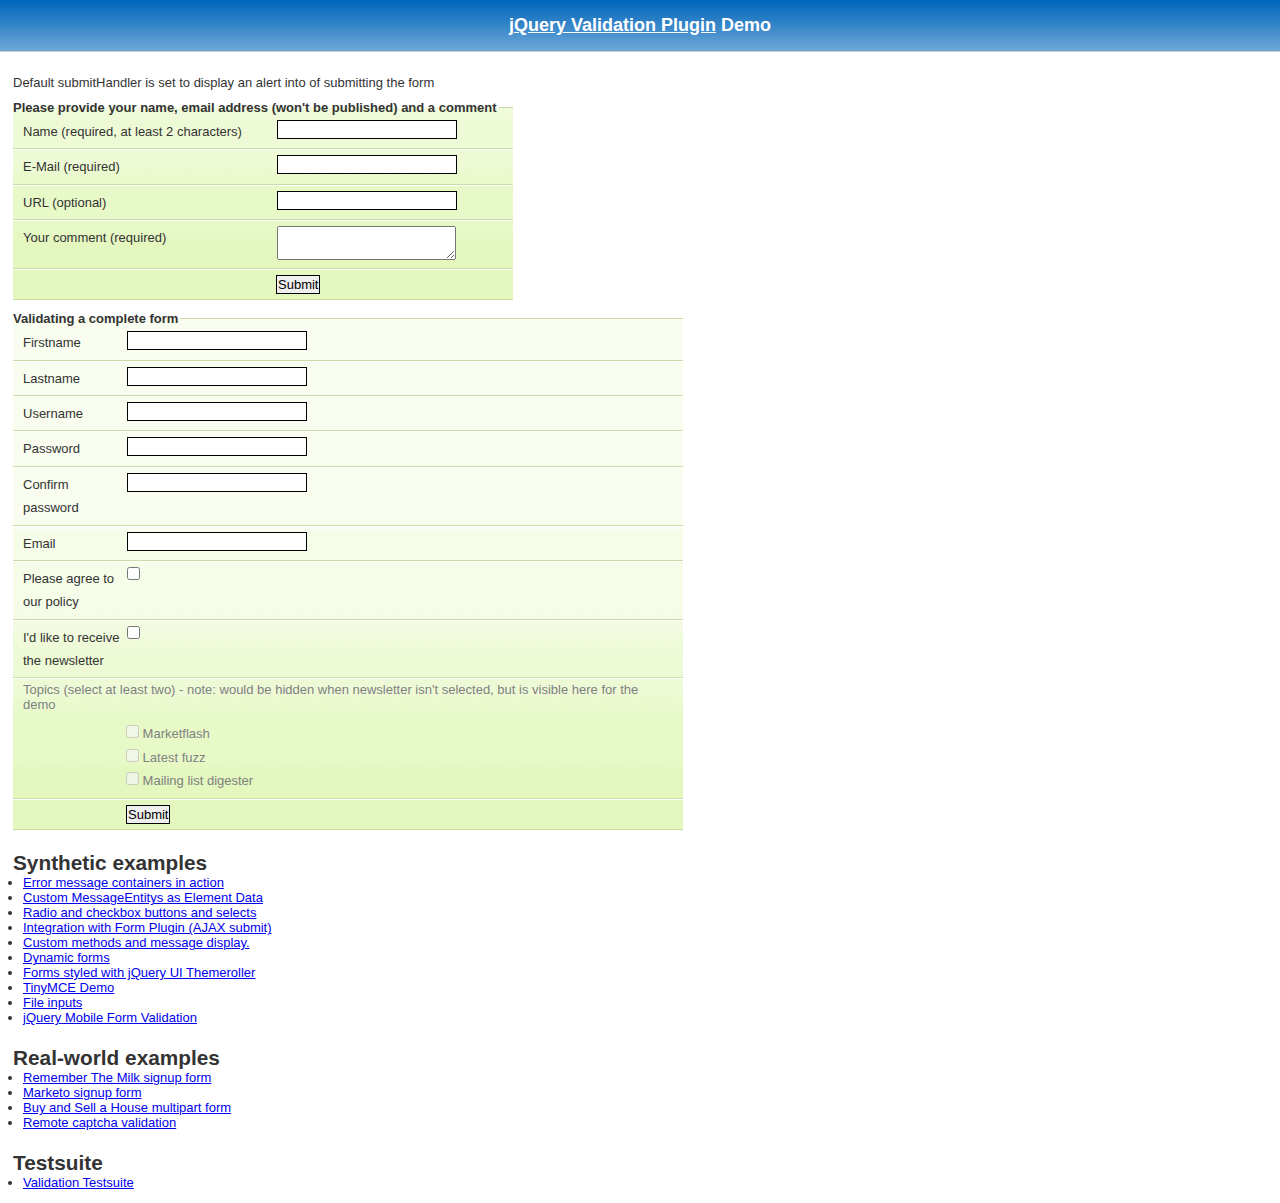
<file: src/SignalRChat/wwwroot/lib/jquery-validation/demo/index.html>
<!DOCTYPE html>
<html lang="en">
<head>
<meta charset="utf-8">
<title>jQuery validation plug-in - main demo</title>

<link rel="stylesheet" href="css/screen.css" />

<script src="../lib/jquery.js"></script>
<script src="../jquery.validate.js"></script>

<script>
$.validator.setDefaults({
	submitHandler: function() { alert("submitted!"); }
});

$().ready(function() {
	// validate the comment form when it is submitted
	$("#commentForm").validate();

	// validate signup form on keyup and submit
	$("#signupForm").validate({
		rules: {
			firstname: "required",
			lastname: "required",
			username: {
				required: true,
				minlength: 2
			},
			password: {
				required: true,
				minlength: 5
			},
			confirm_password: {
				required: true,
				minlength: 5,
				equalTo: "#password"
			},
			email: {
				required: true,
				email: true
			},
			topic: {
				required: "#newsletter:checked",
				minlength: 2
			},
			agree: "required"
		},
		messages: {
			firstname: "Please enter your firstname",
			lastname: "Please enter your lastname",
			username: {
				required: "Please enter a username",
				minlength: "Your username must consist of at least 2 characters"
			},
			password: {
				required: "Please provide a password",
				minlength: "Your password must be at least 5 characters long"
			},
			confirm_password: {
				required: "Please provide a password",
				minlength: "Your password must be at least 5 characters long",
				equalTo: "Please enter the same password as above"
			},
			email: "Please enter a valid email address",
			agree: "Please accept our policy"
		}
	});

	// propose username by combining first- and lastname
	$("#username").focus(function() {
		var firstname = $("#firstname").val();
		var lastname = $("#lastname").val();
		if(firstname && lastname && !this.value) {
			this.value = firstname + "." + lastname;
		}
	});

	//code to hide topic selection, disable for demo
	var newsletter = $("#newsletter");
	// newsletter topics are optional, hide at first
	var inital = newsletter.is(":checked");
	var topics = $("#newsletter_topics")[inital ? "removeClass" : "addClass"]("gray");
	var topicInputs = topics.find("input").attr("disabled", !inital);
	// show when newsletter is checked
	newsletter.click(function() {
		topics[this.checked ? "removeClass" : "addClass"]("gray");
		topicInputs.attr("disabled", !this.checked);
	});
});
</script>

<style type="text/css">
#commentForm { width: 500px; }
#commentForm label { width: 250px; }
#commentForm label.error, #commentForm input.submit { margin-left: 253px; }
#signupForm { width: 670px; }
#signupForm label.error {
	margin-left: 10px;
	width: auto;
	display: inline;
}
#newsletter_topics label.error {
	display: none;
	margin-left: 103px;
}
</style>

</head>
<body>

<h1 id="banner"><a href="http://bassistance.de/jquery-plugins/jquery-plugin-validation/">jQuery Validation Plugin</a> Demo</h1>
<div id="main">

<p>Default submitHandler is set to display an alert into of submitting the form</p>

<form class="cmxform" id="commentForm" method="get" action="">
	<fieldset>
		<legend>Please provide your name, email address (won't be published) and a comment</legend>
		<p>
			<label for="cname">Name (required, at least 2 characters)</label>
			<input id="cname" name="name" minlength="2" type="text" required />
		<p>
			<label for="cemail">E-Mail (required)</label>
			<input id="cemail" type="email" name="email" required />
		</p>
		<p>
			<label for="curl">URL (optional)</label>
			<input id="curl" type="url" name="url" />
		</p>
		<p>
			<label for="ccomment">Your comment (required)</label>
			<textarea id="ccomment" name="comment" required></textarea>
		</p>
		<p>
			<input class="submit" type="submit" value="Submit"/>
		</p>
	</fieldset>
</form>

<form class="cmxform" id="signupForm" method="get" action="">
	<fieldset>
		<legend>Validating a complete form</legend>
		<p>
			<label for="firstname">Firstname</label>
			<input id="firstname" name="firstname" type="text" />
		</p>
		<p>
			<label for="lastname">Lastname</label>
			<input id="lastname" name="lastname" type="text" />
		</p>
		<p>
			<label for="username">Username</label>
			<input id="username" name="username" type="text" />
		</p>
		<p>
			<label for="password">Password</label>
			<input id="password" name="password" type="password" />
		</p>
		<p>
			<label for="confirm_password">Confirm password</label>
			<input id="confirm_password" name="confirm_password" type="password" />
		</p>
		<p>
			<label for="email">Email</label>
			<input id="email" name="email" type="email" />
		</p>
		<p>
			<label for="agree">Please agree to our policy</label>
			<input type="checkbox" class="checkbox" id="agree" name="agree" />
		</p>
		<p>
			<label for="newsletter">I'd like to receive the newsletter</label>
			<input type="checkbox" class="checkbox" id="newsletter" name="newsletter" />
		</p>
		<fieldset id="newsletter_topics">
			<legend>Topics (select at least two) - note: would be hidden when newsletter isn't selected, but is visible here for the demo</legend>
			<label for="topic_marketflash">
				<input type="checkbox" id="topic_marketflash" value="marketflash" name="topic" />
				Marketflash
			</label>
			<label for="topic_fuzz">
				<input type="checkbox" id="topic_fuzz" value="fuzz" name="topic" />
				Latest fuzz
			</label>
			<label for="topic_digester">
				<input type="checkbox" id="topic_digester" value="digester" name="topic" />
				Mailing list digester
			</label>
			<label for="topic" class="error">Please select at least two topics you'd like to receive.</label>
		</fieldset>
		<p>
			<input class="submit" type="submit" value="Submit"/>
		</p>
	</fieldset>
</form>

<h3>Synthetic examples</h3>
<ul>
	<li><a href="errorcontainer-demo.html">Error message containers in action</a></li>
	<li><a href="custom-messages-data-demo.html">Custom MessageEntitys as Element Data</a></li>
	<li><a href="radio-checkbox-select-demo.html">Radio and checkbox buttons and selects</a></li>
	<li><a href="ajaxSubmit-integration-demo.html">Integration with Form Plugin (AJAX submit)</a></li>
	<li><a href="custom-methods-demo.html">Custom methods and message display.</a></li>
	<li><a href="dynamic-totals.html">Dynamic forms</a></li>
	<li><a href="themerollered.html">Forms styled with jQuery UI Themeroller</a></li>
	<li><a href="tinymce/">TinyMCE Demo</a></li>
	<li><a href="file_input.html">File inputs</a></li>
	<li><a href="jquerymobile.html">jQuery Mobile Form Validation</a></li>
</ul>
<h3>Real-world examples</h3>
<ul>
	<li><a href="milk/">Remember The Milk signup form</a></li>
	<li><a href="marketo/">Marketo signup form</a></li>
	<li><a href="multipart/">Buy and Sell a House multipart form</a></li>
	<li><a href="captcha/">Remote captcha validation</a></li>
</ul>

<h3>Testsuite</h3>
<ul>
	<li><a href="../test/">Validation Testsuite</a></li>
</ul>

</div>


</body>
</html>
</file>
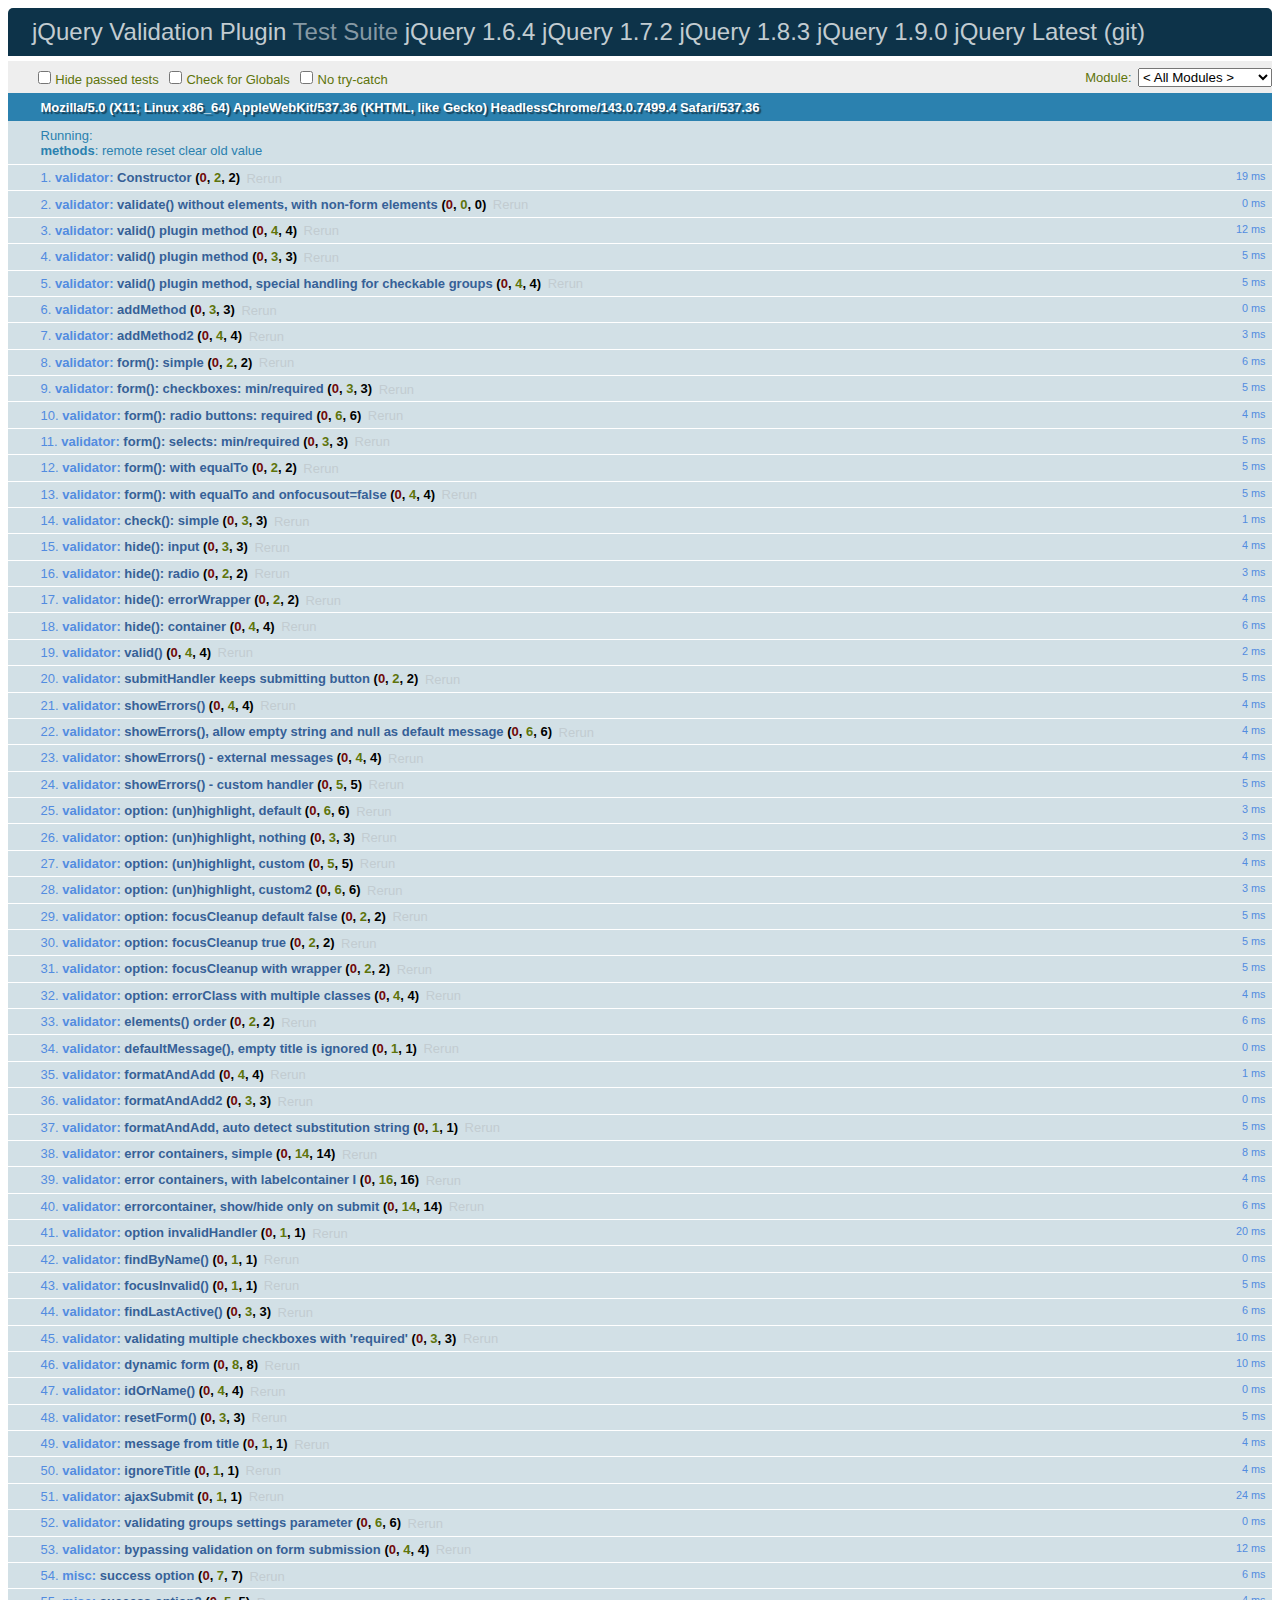
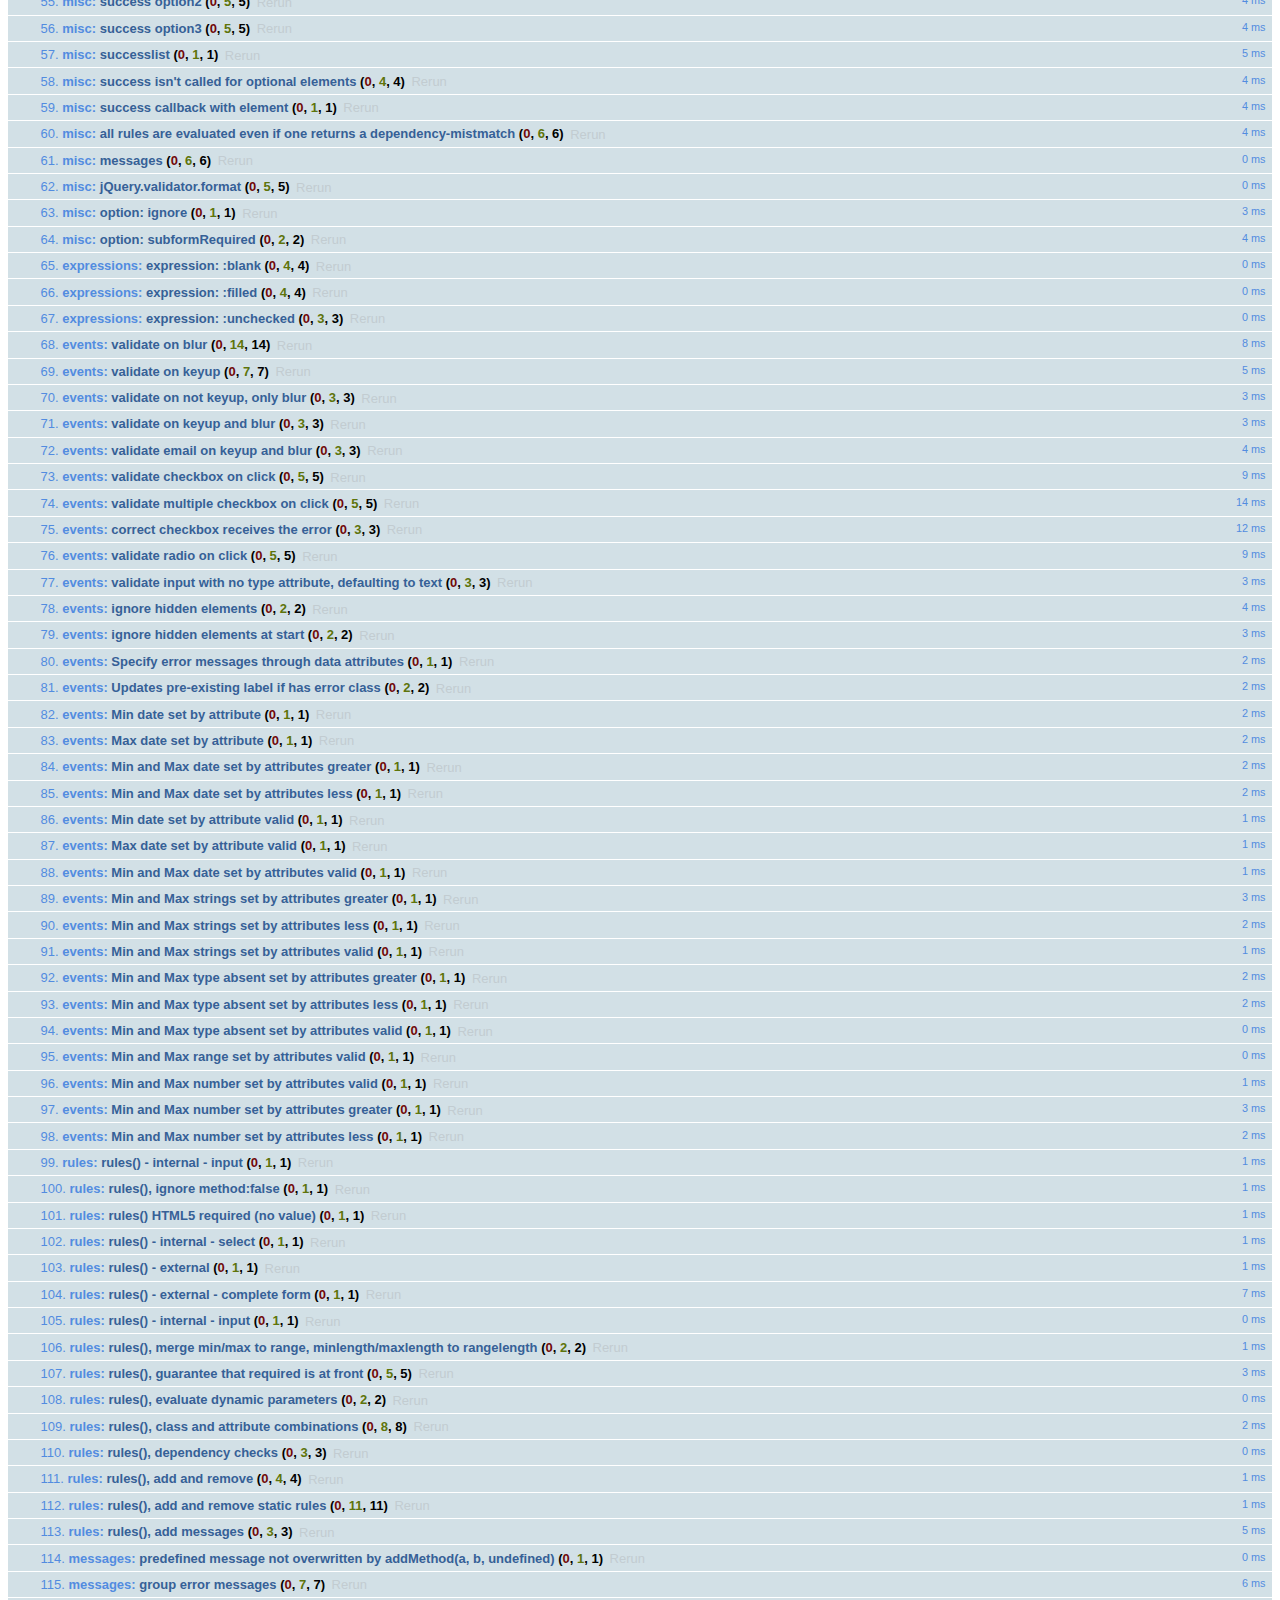
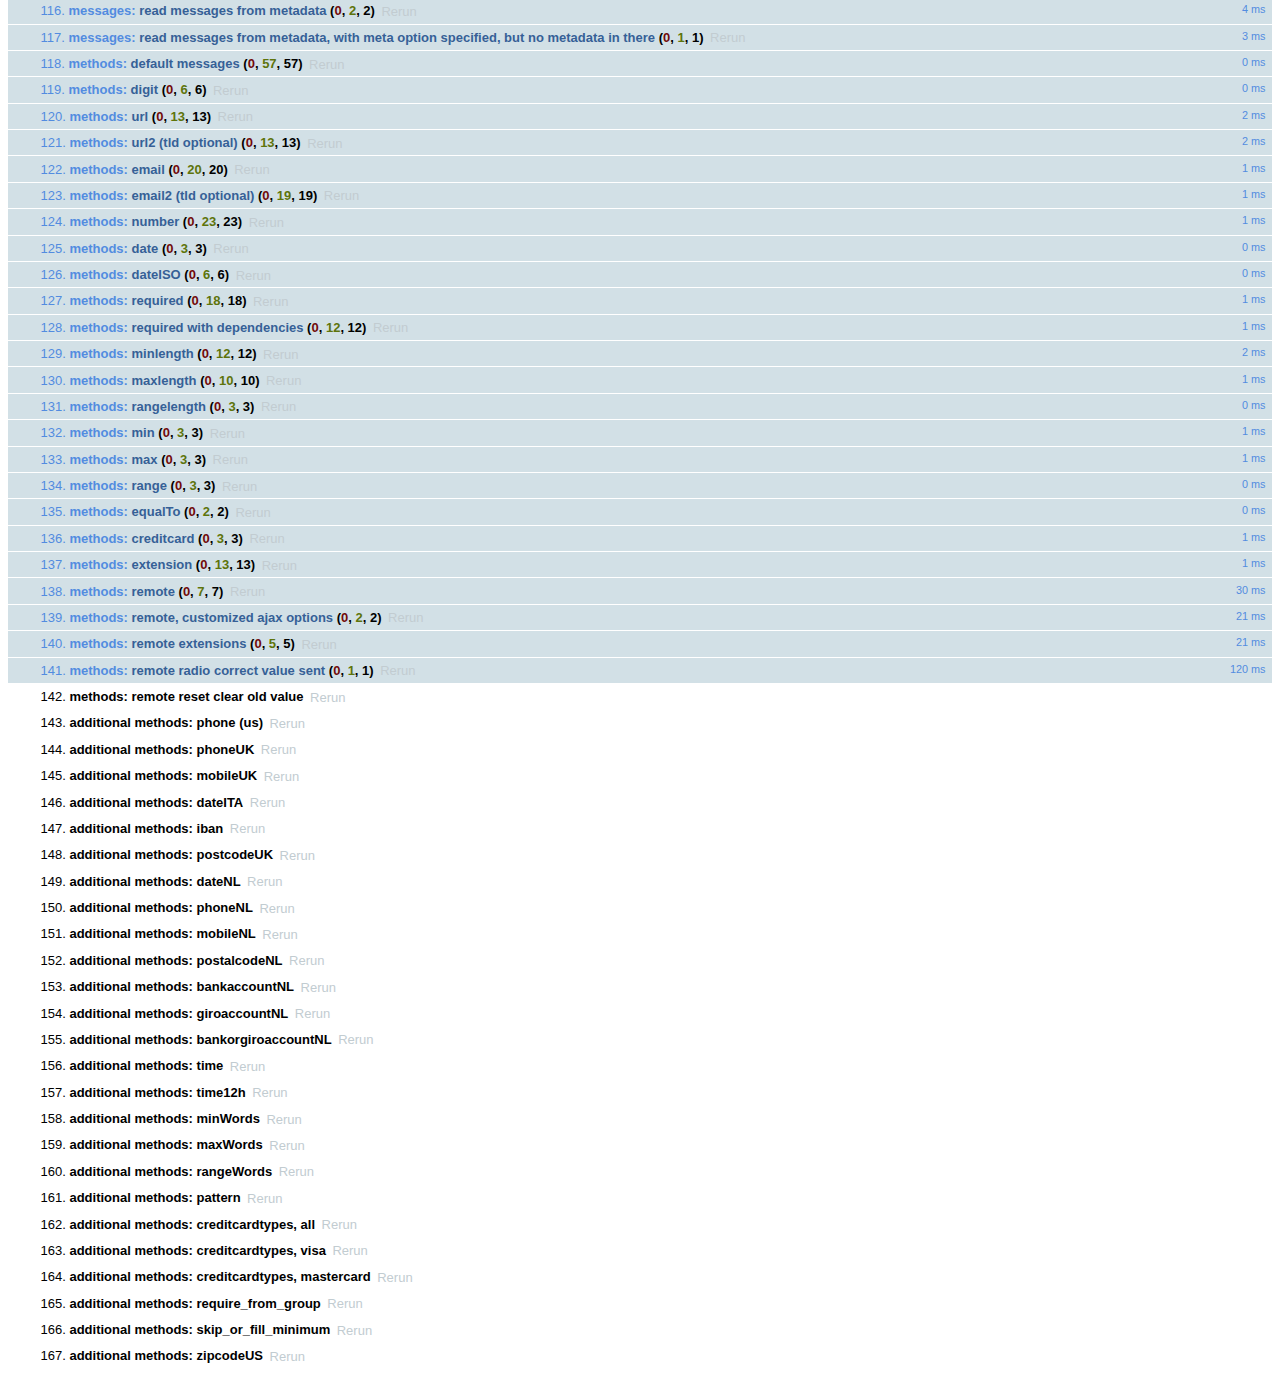
<file: src/SignalRChat/wwwroot/lib/jquery-validation/test/index.html>
<!DOCTYPE html>
<html id="html">
<head>
	<title>jQuery - Validation Test Suite</title>
	<link rel="stylesheet" href="qunit/qunit.css" />
	<script src="jquery.js"></script>
	<script src="../lib/jquery.form.js"></script>
	<script src="qunit/qunit.js"></script>
	<script src="../lib/jquery.mockjax.js"></script>
	<script src="../jquery.validate.js"></script>
	<script src="../additional-methods.js"></script>
	<script src="test.js"></script>
	<script src="rules.js"></script>
	<script src="messages.js"></script>
	<script src="methods.js"></script>
</head>
<body id="body">
	<h1 id="qunit-header">
		<a href="http://bassistance.de/jquery-plugins/jquery-plugin-validation/">jQuery Validation Plugin</a> Test Suite
		<a href="?jquery=1.6.4">jQuery 1.6.4</a>
		<a href="?jquery=1.7.2">jQuery 1.7.2</a>
		<a href="?jquery=1.8.3">jQuery 1.8.3</a>
		<a href="?jquery=1.9.0">jQuery 1.9.0</a>
		<a href="?jquery=git">jQuery Latest (git)</a>
		</h1>
	<div>
	</div>
	<h2 id="qunit-banner"></h2>
	<div id="qunit-testrunner-toolbar"></div>
	<h2 id="qunit-userAgent"></h2>
	<ol id="qunit-tests"></ol>

	<!-- Test HTML -->
	<div id="other" style="display:none;">
		<input type="password" name="pw1" id="pw1" value="engfeh" />
		<input type="password" name="pw2" id="pw2" value="" />
	</div>
	<div id="qunit-fixture">
		<p id="firstp">See <a id="simon1" href="http://simon.incutio.com/archive/2003/03/25/#getElementsBySelector" rel="bookmark">this blog entry</a> for more information.</p>
		<p id="ap">
			Here are some links in a normal paragraph: <a id="google" href="http://www.google.com/" title="Google!">Google</a>,
			<a id="groups" href="http://groups.google.com/">Google Groups</a>.
			This link has <code><a href="#" id="anchor1">class="blog"</a></code>:
			<a href="http://diveintomark.org/" class="blog" hreflang="en" id="mark">diveintomark</a>

		</p>
		<div id="foo">
			<p id="sndp">Everything inside the red border is inside a div with <code>id="foo"</code>.</p>
			<p lang="en" id="en">This is a normal link: <a id="yahoo" href="http://www.yahoo.com/" class="blogTest">Yahoo</a></p>
			<p id="sap">This link has <code><a href="#2" id="anchor2">class="blog"</a></code>: <a href="http://simon.incutio.com/" class="blog link" id="simon">Simon Willison's Weblog</a></p>

		</div>
		<p id="first">Try them out:</p>
		<ul id="firstUL"></ul>
		<ol id="empty"></ol>

		<form id="testForm1">
			<input type="text" data-rule-required="true" data-rule-minlength="2" title="buga" name="firstname" id="firstname" />
			<label id="errorFirstname" for="firstname" class="error">error for firstname</label>
			<input type="text" data-rule-required="true" title="buga" name="lastname" id="lastname" />
			<input type="text" data-rule-required="true" title="something" name="something" id="something" value="something" />
		</form>

		<form id="testForm1clean">
			<input title="buga" name="firstname" id="firstnamec" />
			<label id="errorFirstname" for="firstname" class="error">error for firstname</label>
			<input title="buga" name="lastname" id="lastnamec" />
			<input name="username" id="usernamec" />
		</form>

		<form id="userForm">
			<input type="text" data-rule-required="true" name="username" id="username" />
			<input type="submit" name="submitButton" value="submitButtonValue" />
		</form>

		<form id="signupForm" action="form.php">
			<input id="user" name="user" title="Please enter your username (at least 3 characters)" data-rule-required="true" data-rule-minlength="3" />
			<input type="password" name="password" id="password" data-rule-required="true" data-rule-minlength="5" />
		</form>

		<form id="testForm2">
			<input data-rule-required="true" type="radio" name="agree" id="agb" />
			<label for="agree" id="agreeLabel" class="xerror">error for agb</label>
		</form>

		<form id="testForm3">
			<select data-rule-required="true" name="meal" id="meal" >
				<option value="">Please select...</option>
				<option value="1">Food</option>
				<option value="2">Milk</option>
			</select>
		</form>
		<div class="error" id="errorContainer">
			<ul>
				<li class="error" id="errorWrapper">
					<label for="meal" id="mealLabel" class="error">error for meal</label>
				</li>
			</ul>
		</div>

		<form id="testForm4">
			<input data-rule-foo="true" name="f1" id="f1" />
			<input data-rule-bar="true" name="f2" id="f2" />
		</form>

		<form id="testForm5">
			<input data-rule-equalto="#x2" value="x" name="x1" id="x1" />
			<input data-rule-equalto="#x1" value="y" name="x2" id="x2" />
		</form>

		<form id="testForm6">
			<input data-rule-required="true" data-rule-minlength="2" type="checkbox" name="check" id="form6check1" />
			<input type="checkbox" name="check" id="form6check2" />
		</form>

		<form id="testForm7">
			<select data-rule-required="true" data-rule-minlength="2" name="selectf7" id="selectf7" multiple="multiple">
				<option id="optionxa" value="0">0</option>
				<option id="optionxb" value="1">1</option>
				<option id="optionxc" value="2">2</option>
				<option id="optionxd" value="3">3</option>
			</select>
		</form>

		<form id="dateRangeForm">
			<input id="fromDate" name="fromDate" class="requiredDateRange" value="x" />
			<input id="toDate" name="toDate" class="requiredDateRange" value="y" />
			<span class="errorContainer"></span>
		</form>

		<form id="testForm8">
			<input id="form8input" data-rule-required="true" data-rule-number="true" data-rule-rangelength="2,8" name="abc" />
			<input type="radio" name="radio1"/>
		</form>

		<form id="testForm9">
			<input id="testEmail9" data-rule-required="true" data-rule-email="true" data-msg-required="required" data-msg-email="email" />
		</form>

		<form id="testForm10">
			<input type="radio" name="testForm10Radio" value="1" id="testForm10Radio1" />
			<input type="radio" name="testForm10Radio" value="2" id="testForm10Radio2" />
		</form>

		<form id="testForm11">
			<!-- HTML5 -->
			<input required type="text" name="testForm11Text" id="testForm11text1" />
		</form>

		<form id="testForm12">
			<!-- empty "type" attribute -->
			<input name="testForm12text" id="testForm12text" data-rule-required="true" />
		</form>

		<form id="dataMessages">
			<input name="dataMessagesName" id="dataMessagesName" class="required" data-msg-required="You must enter a value here" />
		</form>

		<div id="simplecontainer">
			<h3></h3>
		</div>

		<div id="container" style="min-height:1px"></div>

		<ol id="labelcontainer"></ol>

		<form id="elementsOrder">
			<select class="required" name="order1" id="order1"><option value="">none</option></select>
			<input class="required" name="order2" id="order2"/>
			<input class="required" name="order3" type="checkbox" id="order3"/>
			<input class="required" name="order4" id="order4"/>
			<input class="required" name="order5" type="radio" id="order5"/>
			<input class="required" name="order6" id="order6"/>
			<ul id="orderContainer">
			</ul>
		</form>

		<form id="form" action="formaction">
			<input type="text" name="action" value="Test" id="text1"/>
			<input type="text" name="text2" value="   " id="text1b"/>
			<input type="text" name="text2" value="T " id="text1c"/>
			<input type="text" name="text2" value="T" id="text2"/>
			<input type="text" name="text2" value="TestTestTest" id="text3"/>

			<input type="text" name="action" value="0" id="value1"/>
			<input type="text" name="text2" value="10" id="value2"/>
			<input type="text" name="text2" value="1000" id="value3"/>

			<input type="radio" name="radio1" id="radio1"/>
			<input type="radio" name="radio1" id="radio1a"/>
			<input type="radio" name="radio2" id="radio2" checked="checked"/>
			<input type="radio" name="radio" id="radio3"/>
			<input type="radio" name="radio" id="radio4" checked="checked"/>

			<input type="checkbox" name="check" id="check1" checked="checked"/>
			<input type="checkbox" name="check" id="check1b" />

			<input type="checkbox" name="check2" id="check2"/>

			<input type="checkbox" name="check3" id="check3" checked="checked"/>
			<input type="checkbox" name="check3" checked="checked"/>
			<input type="checkbox" name="check3" checked="checked"/>
			<input type="checkbox" name="check3" checked="checked"/>
			<input type="checkbox" name="check3" checked="checked"/>

			<input type="hidden" name="hidden" id="hidden1"/>
			<input type="text" style="display:none;" name="foo[bar]" id="hidden2"/>

			<input type="text" readonly="readonly" id="name" name="name" value="name" />

			<button name="button">Button</button>

			<textarea id="area1" name="area1">foobar</textarea>


			<textarea id="area2" name="area2"></textarea>

			<select name="select1" id="select1">
				<option id="option1a" value="">Nothing</option>
				<option id="option1b" value="1">1</option>
				<option id="option1c" value="2">2</option>
				<option id="option1d" value="3">3</option>
			</select>
			<select name="select2" id="select2">
				<option id="option2a" value="">Nothing</option>
				<option id="option2b" value="1">1</option>
				<option id="option2c" value="2">2</option>
				<option id="option2d" selected="selected" value="3">3</option>
			</select>
			<select name="select3" id="select3" multiple="multiple">
				<option id="option3a" value="">Nothing</option>
				<option id="option3b" selected="selected" value="1">1</option>
				<option id="option3c" selected="selected" value="2">2</option>
				<option id="option3d" value="3">3</option>
			</select>
			<select name="select4" id="select4" multiple="multiple">
				<option id="option4a" selected="selected" value="1">1</option>
				<option id="option4b" selected="selected" value="2">2</option>
				<option id="option4c" selected="selected" value="3">3</option>
				<option id="option4d" selected="selected" value="4">4</option>
				<option id="option4e" selected="selected" value="5">5</option>
			</select>
			<select name="select5" id="select5" multiple="multiple">
				<option id="option5a" value="0">0</option>
				<option id="option5b" value="1">1</option>
				<option id="option5c" value="2">2</option>
				<option id="option5d" value="3">3</option>
			</select>
		</form>

		<form id="v2">
			<input id="v2-i1" name="v2-i1" class="required" />
			<input id="v2-i2" name="v2-i2" class="required email" />
			<input id="v2-i3" name="v2-i3" class="url" />
			<input id="v2-i4" name="v2-i4" class="required" minlength="2" />
			<input id="v2-i5" name="v2-i5" class="required" minlength="2" maxlength="5" customMethod1="123" />
			<input id="v2-i6" name="v2-i6" class="required customMethod2" data-rule-maxlength="5" data-rule-minlength="2" />
			<input id="v2-i7" name="v2-i7" />
		</form>

		<form id="checkables">
			<input type="checkbox" id="checkable1" name="checkablesgroup" class="required" />
			<input type="checkbox" id="checkable2" name="checkablesgroup" />
			<input type="checkbox" id="checkable3" name="checkablesgroup" />
		</form>

		<form id="subformRequired">
			<div class="billingAddressControl">
            	<input type="checkbox" id="bill_to_co" name="bill_to_co" class="toggleCheck" checked="checked" style="width: auto;" tabindex="1" />
            	<label for="bill_to_co" style="cursor:pointer">Same as Company Address</label>
          	</div>
			<div id="subform">
				<input  maxlength="40" class="billingRequired" name="bill_first_name" size="20" type="text" tabindex="2" value="" />
			</div>
			<input id="co_name" class="required" maxlength="40" name="co_name" size="20" type="text" tabindex="1" value="" />
		</form>

		<form id="withTitle">
			<input class="required" name="hastitle" type="text" title="fromtitle" />
		</form>

		<form id="ccform" method="get" action="">
			<input id="cardnumber" name="cardnumber" />
		</form>

		<form id="productInfo">
			<input class="productInfo" name="partnumber">
			<input class="productInfo" name="description">
			<input class="productInfo" name="color">
			<input class="productInfo" type="checkbox" name="discount" />
		</form>

		<form id="updateLabel">
			<input class="required" name="updateLabelInput" id="updateLabelInput" data-msg-required="You must enter a value here" />
			<label id="targetLabel" class="error" for="updateLabelInput">Some server-side error</label>
		</form>

		<form id="rangesMinDateInvalid">
			<input type="date" id="minDateInvalid" name="minDateInvalid" min="2012-12-21" value="2012-11-21"/>
		</form>
		<form id="ranges">
			<input type="date" id="maxDateInvalid" ngame="maxDateInvalid" max="2012-12-21" value="2013-01-21"/>
			<input type="date" id="rangeDateInvalidGreater" name="rangeDateInvalidGreater" min="2012-11-21" max="2013-01-21" value="2013-02-21"/>
			<input type="date" id="rangeDateInvalidLess" name="rangeDateInvalidLess" min="2012-11-21" max="2013-01-21" value="2012-10-21"/>

			<input type="date" id="maxDateValid" name="maxDateValid" max="2013-01-21" value="2012-12-21"/>
			<input type="date" id="rangeDateValid" name="rangeDateValid" min="2012-11-21" max="2013-01-21" value="2012-12-21"/>

			<!-- input type text is not supposed to have min/max according to html5,
			     but for backward compatibility with 1.10.0 we treat it as number.
			     you can also use type="number", in which case the browser may also
			     do validation, and mobile browsers may offer a numeric keypad to edit 
			     the value.
			     Type absent is treated like type="text".
			  -->
			<input type="text" id="rangeTextInvalidGreater" name="rangeTextInvalidGreater" min="50" max="200" value="1000"/>
			<input type="text" id="rangeTextInvalidLess" name="rangeTextInvalidLess" min="200" max="1000" value="50"/>
			<input id="rangeAbsentInvalidGreater" name="rangeAbsentInvalidGreater" min="50" max="200" value="1000"/>
			<input id="rangeAbsentInvalidLess" name="rangeAbsentInvalidLess" min="200" max="1000" value="50"/>

			<input type="text" id="rangeTextValid" name="rangeTextValid" min="50" max="1000" value="200"/>
			<input id="rangeAbsentValid" name="rangeTextValid" min="50" max="1000" value="200"/>

			<!-- ranges are like numbers in html5, except that browser is not required 
			     to demand an exact value.  User interface could be a slider.
			  -->
			<input type="range" id="rangeRangeValid" name="rangeRangeValid" min="50" max="1000" value="200"/>

			<input type="number" id="rangeNumberValid" name="rangeNumberValid" min="50" max="1000" value="200"/>
			<input type="number" id="rangeNumberInvalidGreater" name="rangeNumberInvalidGreater" min="50" max="200" value="1000"/>
			<input type="number" id="rangeNumberInvalidLess" name="rangeNumberInvalidLess" min="50" max="200" value="6"/>

		</form>
		<form id="rangeMinDateValid">
			<input type="date" id="minDateValid" name="minDateValid" min="2012-11-21" value="2012-12-21"/>
		</form>
		
		<form id="bypassValidation">
				<input type="text" required/>
				<input id="normalSubmit" type="submit" value="submit"/>
				<input id="bypassSubmitWithCancel" type="submit" class="cancel" value="bypass1"/>
				<input id="bypassSubmitWithNoValidate1" type="submit" formnovalidate value="bypass1"/>
				<input id="bypassSubmitWithNoValidate2" type="submit" formnovalidate="formnovalidate" value="bypass2"/>
		</form>
	</div>

</body>
</html>
</file>
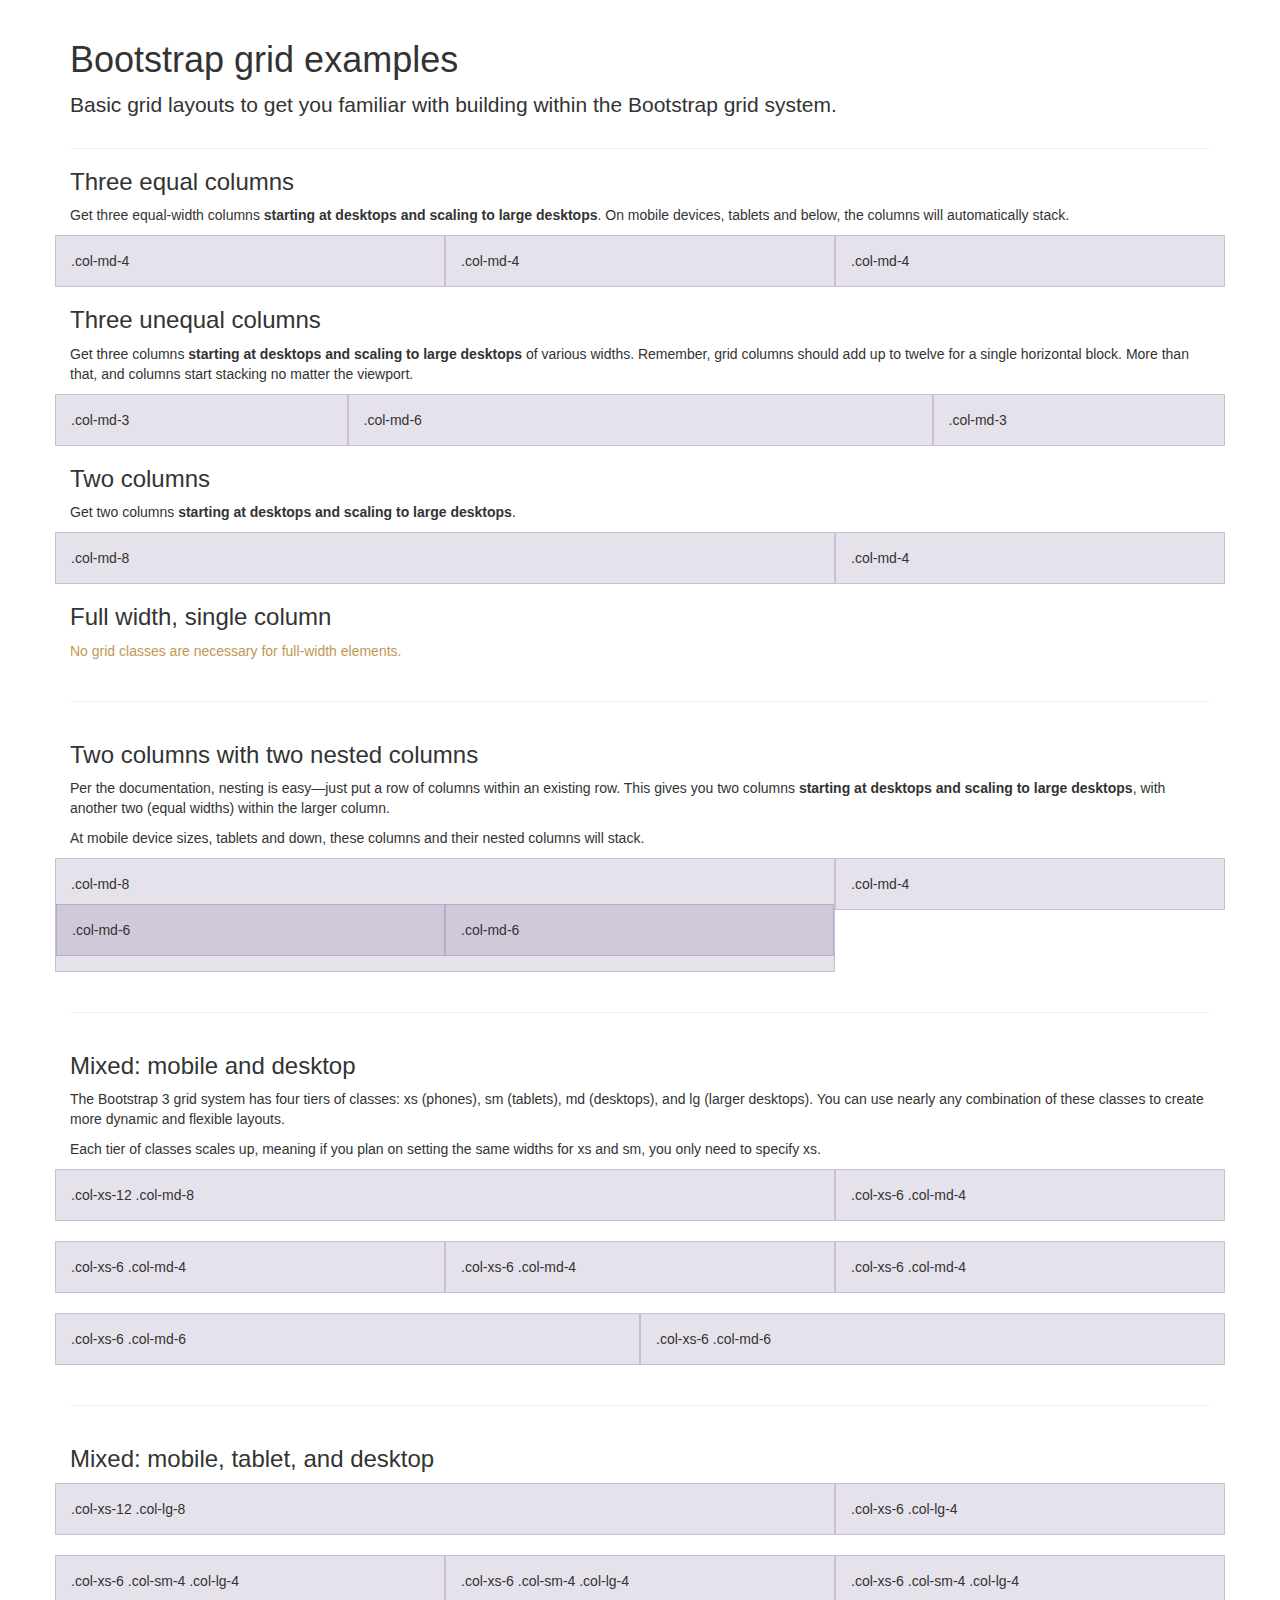
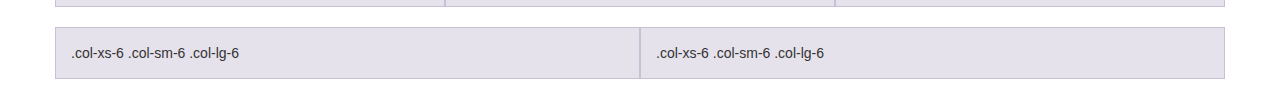
<file: src/SignalRChat/wwwroot/lib/bootstrap/examples/grid/index.html>
<!DOCTYPE html>
<html lang="en">
  <head>
    <meta charset="utf-8">
    <meta name="viewport" content="width=device-width, initial-scale=1.0">
    <meta name="description" content="">
    <meta name="author" content="">
    <link rel="shortcut icon" href="../../assets/ico/favicon.png">

    <title>Grid Template for Bootstrap</title>

    <!-- Bootstrap core CSS -->
    <link href="../../dist/css/bootstrap.css" rel="stylesheet">

    <!-- Custom styles for this template -->
    <link href="grid.css" rel="stylesheet">

    <!-- HTML5 shim and Respond.js IE8 support of HTML5 elements and media queries -->
    <!--[if lt IE 9]>
      <script src="../../assets/js/html5shiv.js"></script>
      <script src="../../assets/js/respond.min.js"></script>
    <![endif]-->
  </head>

  <body>
    <div class="container">

      <div class="page-header">
        <h1>Bootstrap grid examples</h1>
        <p class="lead">Basic grid layouts to get you familiar with building within the Bootstrap grid system.</p>
      </div>

      <h3>Three equal columns</h3>
      <p>Get three equal-width columns <strong>starting at desktops and scaling to large desktops</strong>. On mobile devices, tablets and below, the columns will automatically stack.</p>
      <div class="row">
        <div class="col-md-4">.col-md-4</div>
        <div class="col-md-4">.col-md-4</div>
        <div class="col-md-4">.col-md-4</div>
      </div>

      <h3>Three unequal columns</h3>
      <p>Get three columns <strong>starting at desktops and scaling to large desktops</strong> of various widths. Remember, grid columns should add up to twelve for a single horizontal block. More than that, and columns start stacking no matter the viewport.</p>
      <div class="row">
        <div class="col-md-3">.col-md-3</div>
        <div class="col-md-6">.col-md-6</div>
        <div class="col-md-3">.col-md-3</div>
      </div>

      <h3>Two columns</h3>
      <p>Get two columns <strong>starting at desktops and scaling to large desktops</strong>.</p>
      <div class="row">
        <div class="col-md-8">.col-md-8</div>
        <div class="col-md-4">.col-md-4</div>
      </div>

      <h3>Full width, single column</h3>
      <p class="text-warning">No grid classes are necessary for full-width elements.</p>

      <hr>

      <h3>Two columns with two nested columns</h3>
      <p>Per the documentation, nesting is easy—just put a row of columns within an existing row. This gives you two columns <strong>starting at desktops and scaling to large desktops</strong>, with another two (equal widths) within the larger column.</p>
      <p>At mobile device sizes, tablets and down, these columns and their nested columns will stack.</p>
      <div class="row">
        <div class="col-md-8">
          .col-md-8
          <div class="row">
            <div class="col-md-6">.col-md-6</div>
            <div class="col-md-6">.col-md-6</div>
          </div>
        </div>
        <div class="col-md-4">.col-md-4</div>
      </div>

      <hr>

      <h3>Mixed: mobile and desktop</h3>
      <p>The Bootstrap 3 grid system has four tiers of classes: xs (phones), sm (tablets), md (desktops), and lg (larger desktops). You can use nearly any combination of these classes to create more dynamic and flexible layouts.</p>
      <p>Each tier of classes scales up, meaning if you plan on setting the same widths for xs and sm, you only need to specify xs.</p>
      <div class="row">
        <div class="col-xs-12 col-md-8">.col-xs-12 .col-md-8</div>
        <div class="col-xs-6 col-md-4">.col-xs-6 .col-md-4</div>
      </div>
      <div class="row">
        <div class="col-xs-6 col-md-4">.col-xs-6 .col-md-4</div>
        <div class="col-xs-6 col-md-4">.col-xs-6 .col-md-4</div>
        <div class="col-xs-6 col-md-4">.col-xs-6 .col-md-4</div>
      </div>
      <div class="row">
        <div class="col-xs-6 col-md-6">.col-xs-6 .col-md-6</div>
        <div class="col-xs-6 col-md-6">.col-xs-6 .col-md-6</div>
      </div>

      <hr>

      <h3>Mixed: mobile, tablet, and desktop</h3>
      <p></p>
      <div class="row">
        <div class="col-xs-12 col-sm-8 col-lg-8">.col-xs-12 .col-lg-8</div>
        <div class="col-xs-6 col-sm-4 col-lg-4">.col-xs-6 .col-lg-4</div>
      </div>
      <div class="row">
        <div class="col-xs-6 col-sm-4 col-lg-4">.col-xs-6 .col-sm-4 .col-lg-4</div>
        <div class="col-xs-6 col-sm-4 col-lg-4">.col-xs-6 .col-sm-4 .col-lg-4</div>
        <div class="col-xs-6 col-sm-4 col-lg-4">.col-xs-6 .col-sm-4 .col-lg-4</div>
      </div>
      <div class="row">
        <div class="col-xs-6 col-sm-6 col-lg-6">.col-xs-6 .col-sm-6 .col-lg-6</div>
        <div class="col-xs-6 col-sm-6 col-lg-6">.col-xs-6 .col-sm-6 .col-lg-6</div>
      </div>

    </div> <!-- /container -->


    <!-- Bootstrap core JavaScript
    ================================================== -->
    <!-- Placed at the end of the document so the pages load faster -->
  </body>
</html>
</file>
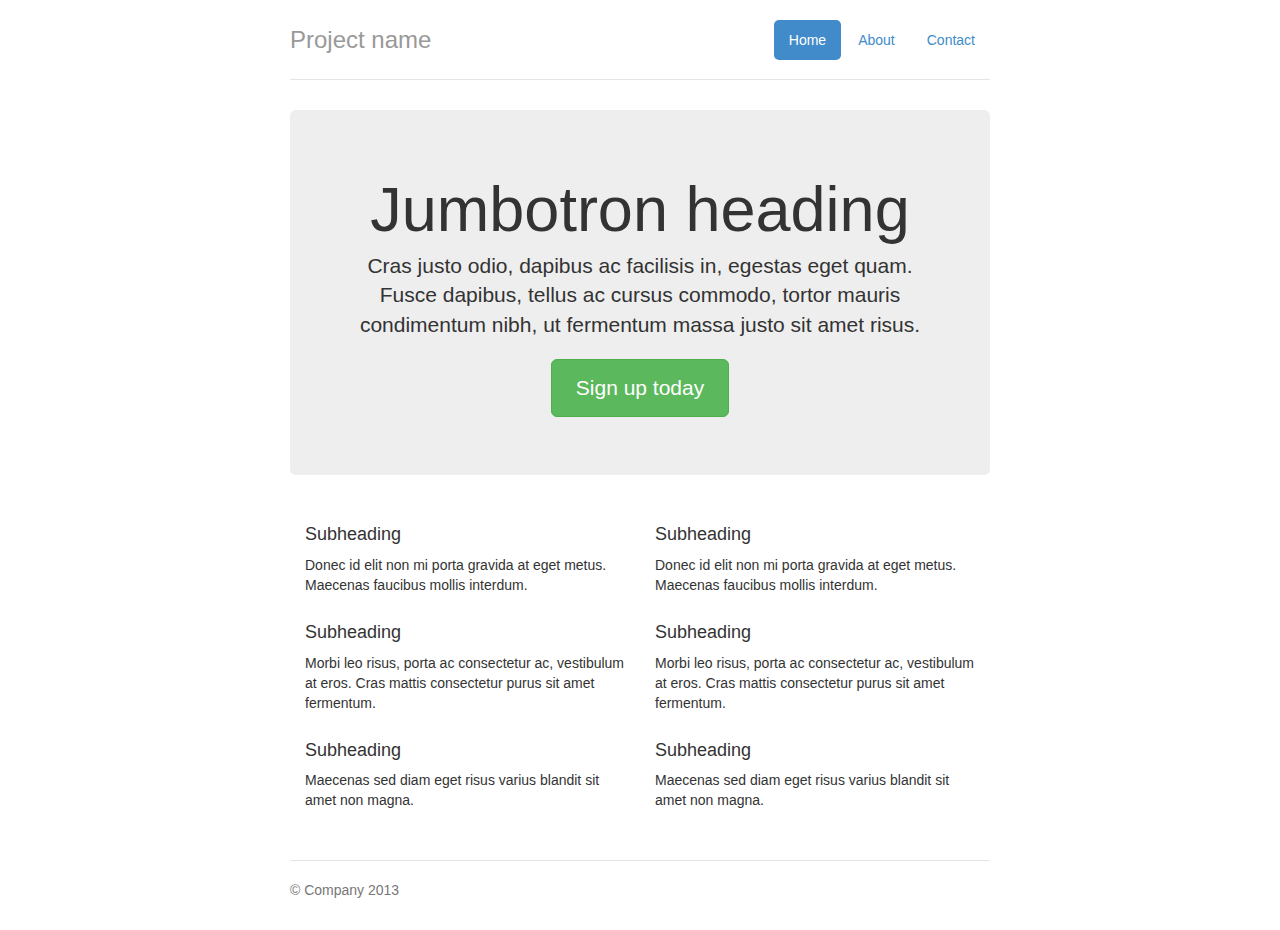
<file: src/SignalRChat/wwwroot/lib/bootstrap/examples/jumbotron-narrow/index.html>
<!DOCTYPE html>
<html lang="en">
  <head>
    <meta charset="utf-8">
    <meta name="viewport" content="width=device-width, initial-scale=1.0">
    <meta name="description" content="">
    <meta name="author" content="">
    <link rel="shortcut icon" href="../../assets/ico/favicon.png">

    <title>Narrow Jumbotron Template for Bootstrap</title>

    <!-- Bootstrap core CSS -->
    <link href="../../dist/css/bootstrap.css" rel="stylesheet">

    <!-- Custom styles for this template -->
    <link href="jumbotron-narrow.css" rel="stylesheet">

    <!-- HTML5 shim and Respond.js IE8 support of HTML5 elements and media queries -->
    <!--[if lt IE 9]>
      <script src="../../assets/js/html5shiv.js"></script>
      <script src="../../assets/js/respond.min.js"></script>
    <![endif]-->
  </head>

  <body>

    <div class="container">
      <div class="header">
        <ul class="nav nav-pills pull-right">
          <li class="active"><a href="#">Home</a></li>
          <li><a href="#">About</a></li>
          <li><a href="#">Contact</a></li>
        </ul>
        <h3 class="text-muted">Project name</h3>
      </div>

      <div class="jumbotron">
        <h1>Jumbotron heading</h1>
        <p class="lead">Cras justo odio, dapibus ac facilisis in, egestas eget quam. Fusce dapibus, tellus ac cursus commodo, tortor mauris condimentum nibh, ut fermentum massa justo sit amet risus.</p>
        <p><a class="btn btn-lg btn-success" href="#">Sign up today</a></p>
      </div>

      <div class="row marketing">
        <div class="col-lg-6">
          <h4>Subheading</h4>
          <p>Donec id elit non mi porta gravida at eget metus. Maecenas faucibus mollis interdum.</p>

          <h4>Subheading</h4>
          <p>Morbi leo risus, porta ac consectetur ac, vestibulum at eros. Cras mattis consectetur purus sit amet fermentum.</p>

          <h4>Subheading</h4>
          <p>Maecenas sed diam eget risus varius blandit sit amet non magna.</p>
        </div>

        <div class="col-lg-6">
          <h4>Subheading</h4>
          <p>Donec id elit non mi porta gravida at eget metus. Maecenas faucibus mollis interdum.</p>

          <h4>Subheading</h4>
          <p>Morbi leo risus, porta ac consectetur ac, vestibulum at eros. Cras mattis consectetur purus sit amet fermentum.</p>

          <h4>Subheading</h4>
          <p>Maecenas sed diam eget risus varius blandit sit amet non magna.</p>
        </div>
      </div>

      <div class="footer">
        <p>&copy; Company 2013</p>
      </div>

    </div> <!-- /container -->


    <!-- Bootstrap core JavaScript
    ================================================== -->
    <!-- Placed at the end of the document so the pages load faster -->
  </body>
</html>
</file>
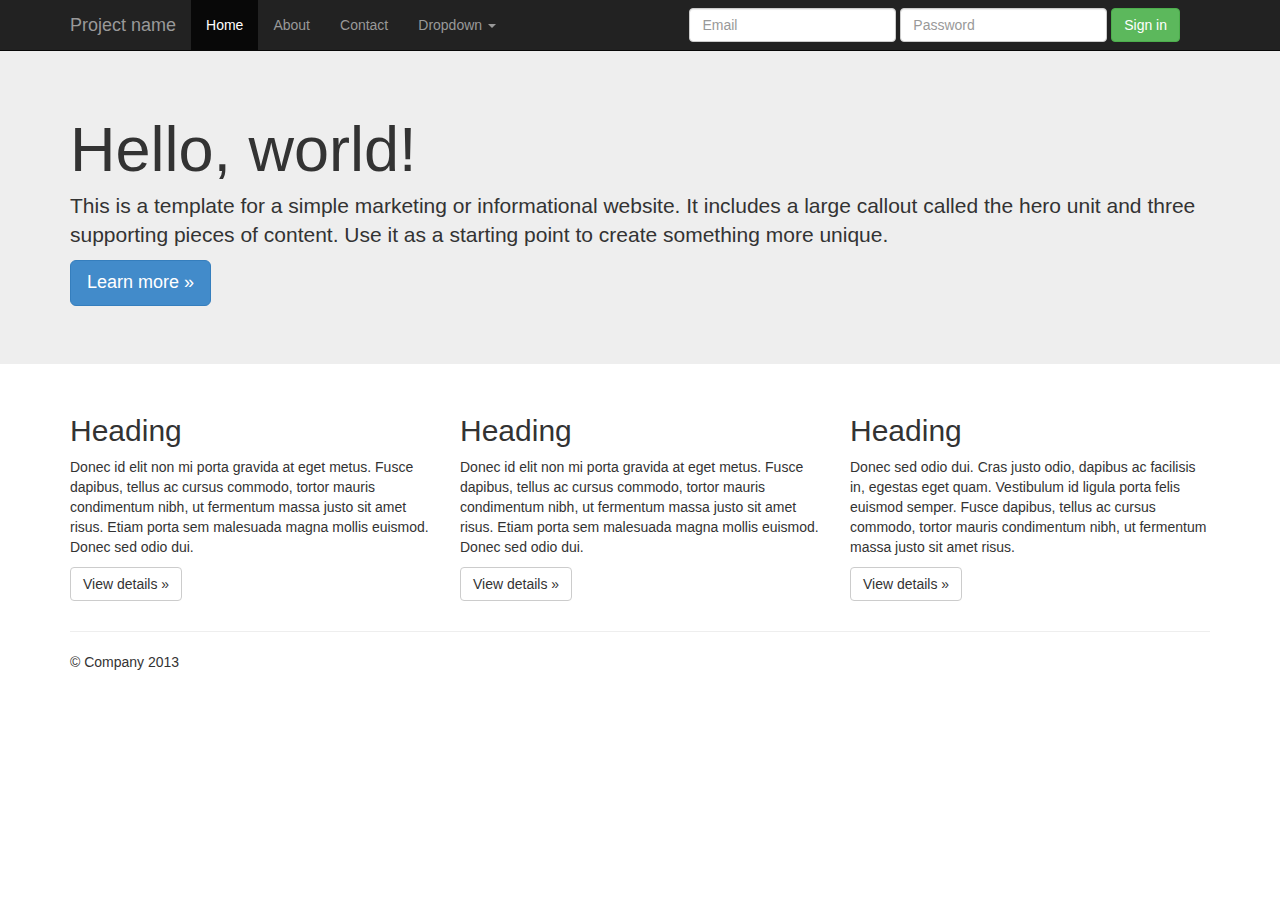
<file: src/SignalRChat/wwwroot/lib/bootstrap/examples/jumbotron/index.html>
<!DOCTYPE html>
<html lang="en">
  <head>
    <meta charset="utf-8">
    <meta name="viewport" content="width=device-width, initial-scale=1.0">
    <meta name="description" content="">
    <meta name="author" content="">
    <link rel="shortcut icon" href="../../assets/ico/favicon.png">

    <title>Jumbotron Template for Bootstrap</title>

    <!-- Bootstrap core CSS -->
    <link href="../../dist/css/bootstrap.css" rel="stylesheet">

    <!-- Custom styles for this template -->
    <link href="jumbotron.css" rel="stylesheet">

    <!-- HTML5 shim and Respond.js IE8 support of HTML5 elements and media queries -->
    <!--[if lt IE 9]>
      <script src="../../assets/js/html5shiv.js"></script>
      <script src="../../assets/js/respond.min.js"></script>
    <![endif]-->
  </head>

  <body>

    <div class="navbar navbar-inverse navbar-fixed-top">
      <div class="container">
        <div class="navbar-header">
          <button type="button" class="navbar-toggle" data-toggle="collapse" data-target=".navbar-collapse">
            <span class="icon-bar"></span>
            <span class="icon-bar"></span>
            <span class="icon-bar"></span>
          </button>
          <a class="navbar-brand" href="#">Project name</a>
        </div>
        <div class="navbar-collapse collapse">
          <ul class="nav navbar-nav">
            <li class="active"><a href="#">Home</a></li>
            <li><a href="#about">About</a></li>
            <li><a href="#contact">Contact</a></li>
            <li class="dropdown">
              <a href="#" class="dropdown-toggle" data-toggle="dropdown">Dropdown <b class="caret"></b></a>
              <ul class="dropdown-menu">
                <li><a href="#">Action</a></li>
                <li><a href="#">Another action</a></li>
                <li><a href="#">Something else here</a></li>
                <li class="divider"></li>
                <li class="dropdown-header">Nav header</li>
                <li><a href="#">Separated link</a></li>
                <li><a href="#">One more separated link</a></li>
              </ul>
            </li>
          </ul>
          <form class="navbar-form navbar-right">
            <div class="form-group">
              <input type="text" placeholder="Email" class="form-control">
            </div>
            <div class="form-group">
              <input type="password" placeholder="Password" class="form-control">
            </div>
            <button type="submit" class="btn btn-success">Sign in</button>
          </form>
        </div><!--/.navbar-collapse -->
      </div>
    </div>

    <!-- Main jumbotron for a primary marketing message or call to action -->
    <div class="jumbotron">
      <div class="container">
        <h1>Hello, world!</h1>
        <p>This is a template for a simple marketing or informational website. It includes a large callout called the hero unit and three supporting pieces of content. Use it as a starting point to create something more unique.</p>
        <p><a class="btn btn-primary btn-lg">Learn more &raquo;</a></p>
      </div>
    </div>

    <div class="container">
      <!-- Example row of columns -->
      <div class="row">
        <div class="col-lg-4">
          <h2>Heading</h2>
          <p>Donec id elit non mi porta gravida at eget metus. Fusce dapibus, tellus ac cursus commodo, tortor mauris condimentum nibh, ut fermentum massa justo sit amet risus. Etiam porta sem malesuada magna mollis euismod. Donec sed odio dui. </p>
          <p><a class="btn btn-default" href="#">View details &raquo;</a></p>
        </div>
        <div class="col-lg-4">
          <h2>Heading</h2>
          <p>Donec id elit non mi porta gravida at eget metus. Fusce dapibus, tellus ac cursus commodo, tortor mauris condimentum nibh, ut fermentum massa justo sit amet risus. Etiam porta sem malesuada magna mollis euismod. Donec sed odio dui. </p>
          <p><a class="btn btn-default" href="#">View details &raquo;</a></p>
       </div>
        <div class="col-lg-4">
          <h2>Heading</h2>
          <p>Donec sed odio dui. Cras justo odio, dapibus ac facilisis in, egestas eget quam. Vestibulum id ligula porta felis euismod semper. Fusce dapibus, tellus ac cursus commodo, tortor mauris condimentum nibh, ut fermentum massa justo sit amet risus.</p>
          <p><a class="btn btn-default" href="#">View details &raquo;</a></p>
        </div>
      </div>

      <hr>

      <footer>
        <p>&copy; Company 2013</p>
      </footer>
    </div> <!-- /container -->


    <!-- Bootstrap core JavaScript
    ================================================== -->
    <!-- Placed at the end of the document so the pages load faster -->
    <script src="../../assets/js/jquery.js"></script>
    <script src="../../dist/js/bootstrap.min.js"></script>
  </body>
</html>
</file>
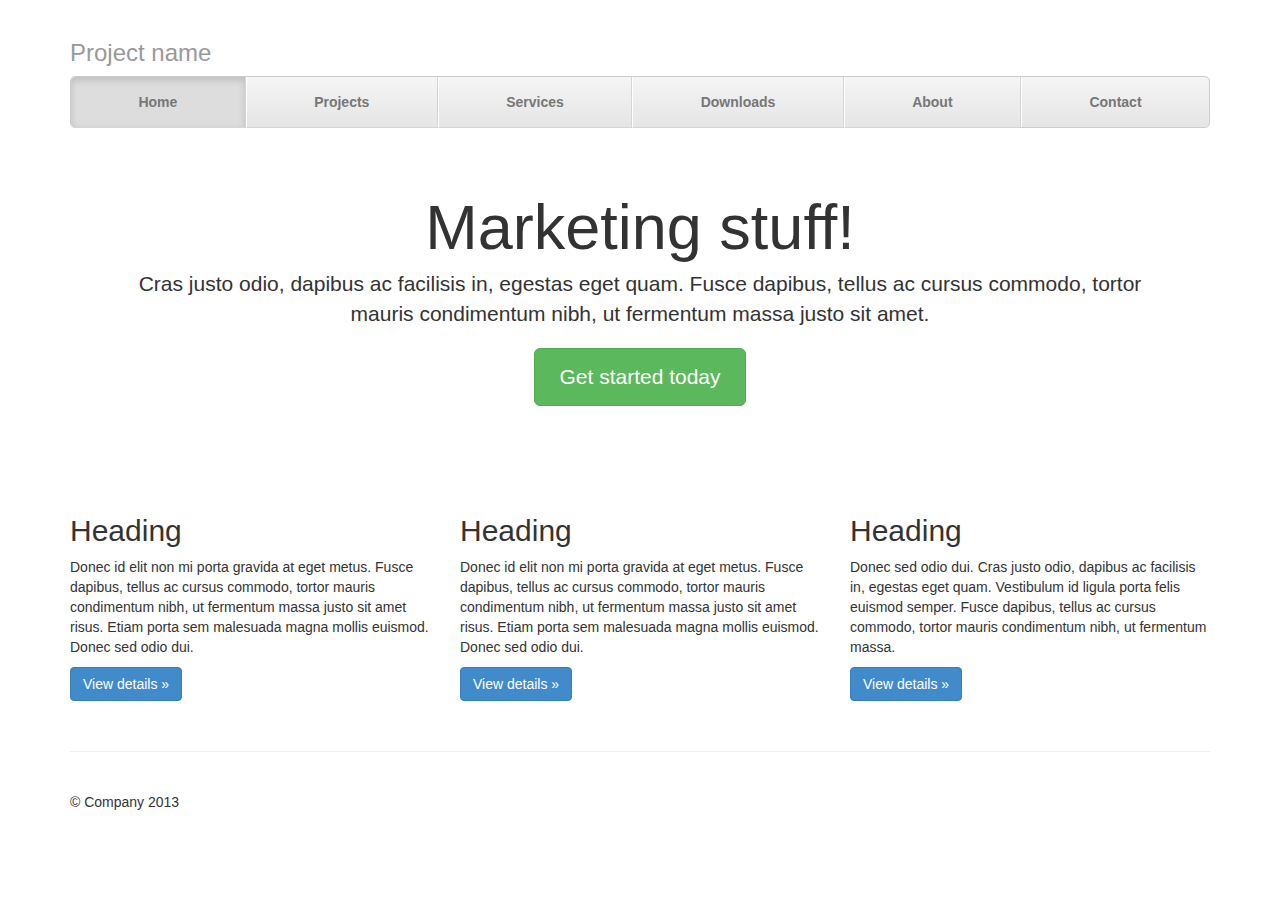
<file: src/SignalRChat/wwwroot/lib/bootstrap/examples/justified-nav/index.html>
<!DOCTYPE html>
<html lang="en">
  <head>
    <meta charset="utf-8">
    <meta name="viewport" content="width=device-width, initial-scale=1.0">
    <meta name="description" content="">
    <meta name="author" content="">
    <link rel="shortcut icon" href="../../assets/ico/favicon.png">

    <title>Justified Nav Template for Bootstrap</title>

    <!-- Bootstrap core CSS -->
    <link href="../../dist/css/bootstrap.css" rel="stylesheet">

    <!-- Custom styles for this template -->
    <link href="justified-nav.css" rel="stylesheet">

    <!-- HTML5 shim and Respond.js IE8 support of HTML5 elements and media queries -->
    <!--[if lt IE 9]>
      <script src="../../assets/js/html5shiv.js"></script>
      <script src="../../assets/js/respond.min.js"></script>
    <![endif]-->
  </head>

  <body>

    <div class="container">

      <div class="masthead">
        <h3 class="text-muted">Project name</h3>
        <ul class="nav nav-justified">
          <li class="active"><a href="#">Home</a></li>
          <li><a href="#">Projects</a></li>
          <li><a href="#">Services</a></li>
          <li><a href="#">Downloads</a></li>
          <li><a href="#">About</a></li>
          <li><a href="#">Contact</a></li>
        </ul>
      </div>

      <!-- Jumbotron -->
      <div class="jumbotron">
        <h1>Marketing stuff!</h1>
        <p class="lead">Cras justo odio, dapibus ac facilisis in, egestas eget quam. Fusce dapibus, tellus ac cursus commodo, tortor mauris condimentum nibh, ut fermentum massa justo sit amet.</p>
        <p><a class="btn btn-lg btn-success" href="#">Get started today</a></p>
      </div>

      <!-- Example row of columns -->
      <div class="row">
        <div class="col-lg-4">
          <h2>Heading</h2>
          <p>Donec id elit non mi porta gravida at eget metus. Fusce dapibus, tellus ac cursus commodo, tortor mauris condimentum nibh, ut fermentum massa justo sit amet risus. Etiam porta sem malesuada magna mollis euismod. Donec sed odio dui. </p>
          <p><a class="btn btn-primary" href="#">View details &raquo;</a></p>
        </div>
        <div class="col-lg-4">
          <h2>Heading</h2>
          <p>Donec id elit non mi porta gravida at eget metus. Fusce dapibus, tellus ac cursus commodo, tortor mauris condimentum nibh, ut fermentum massa justo sit amet risus. Etiam porta sem malesuada magna mollis euismod. Donec sed odio dui. </p>
          <p><a class="btn btn-primary" href="#">View details &raquo;</a></p>
       </div>
        <div class="col-lg-4">
          <h2>Heading</h2>
          <p>Donec sed odio dui. Cras justo odio, dapibus ac facilisis in, egestas eget quam. Vestibulum id ligula porta felis euismod semper. Fusce dapibus, tellus ac cursus commodo, tortor mauris condimentum nibh, ut fermentum massa.</p>
          <p><a class="btn btn-primary" href="#">View details &raquo;</a></p>
        </div>
      </div>

      <!-- Site footer -->
      <div class="footer">
        <p>&copy; Company 2013</p>
      </div>

    </div> <!-- /container -->


    <!-- Bootstrap core JavaScript
    ================================================== -->
    <!-- Placed at the end of the document so the pages load faster -->
  </body>
</html>
</file>
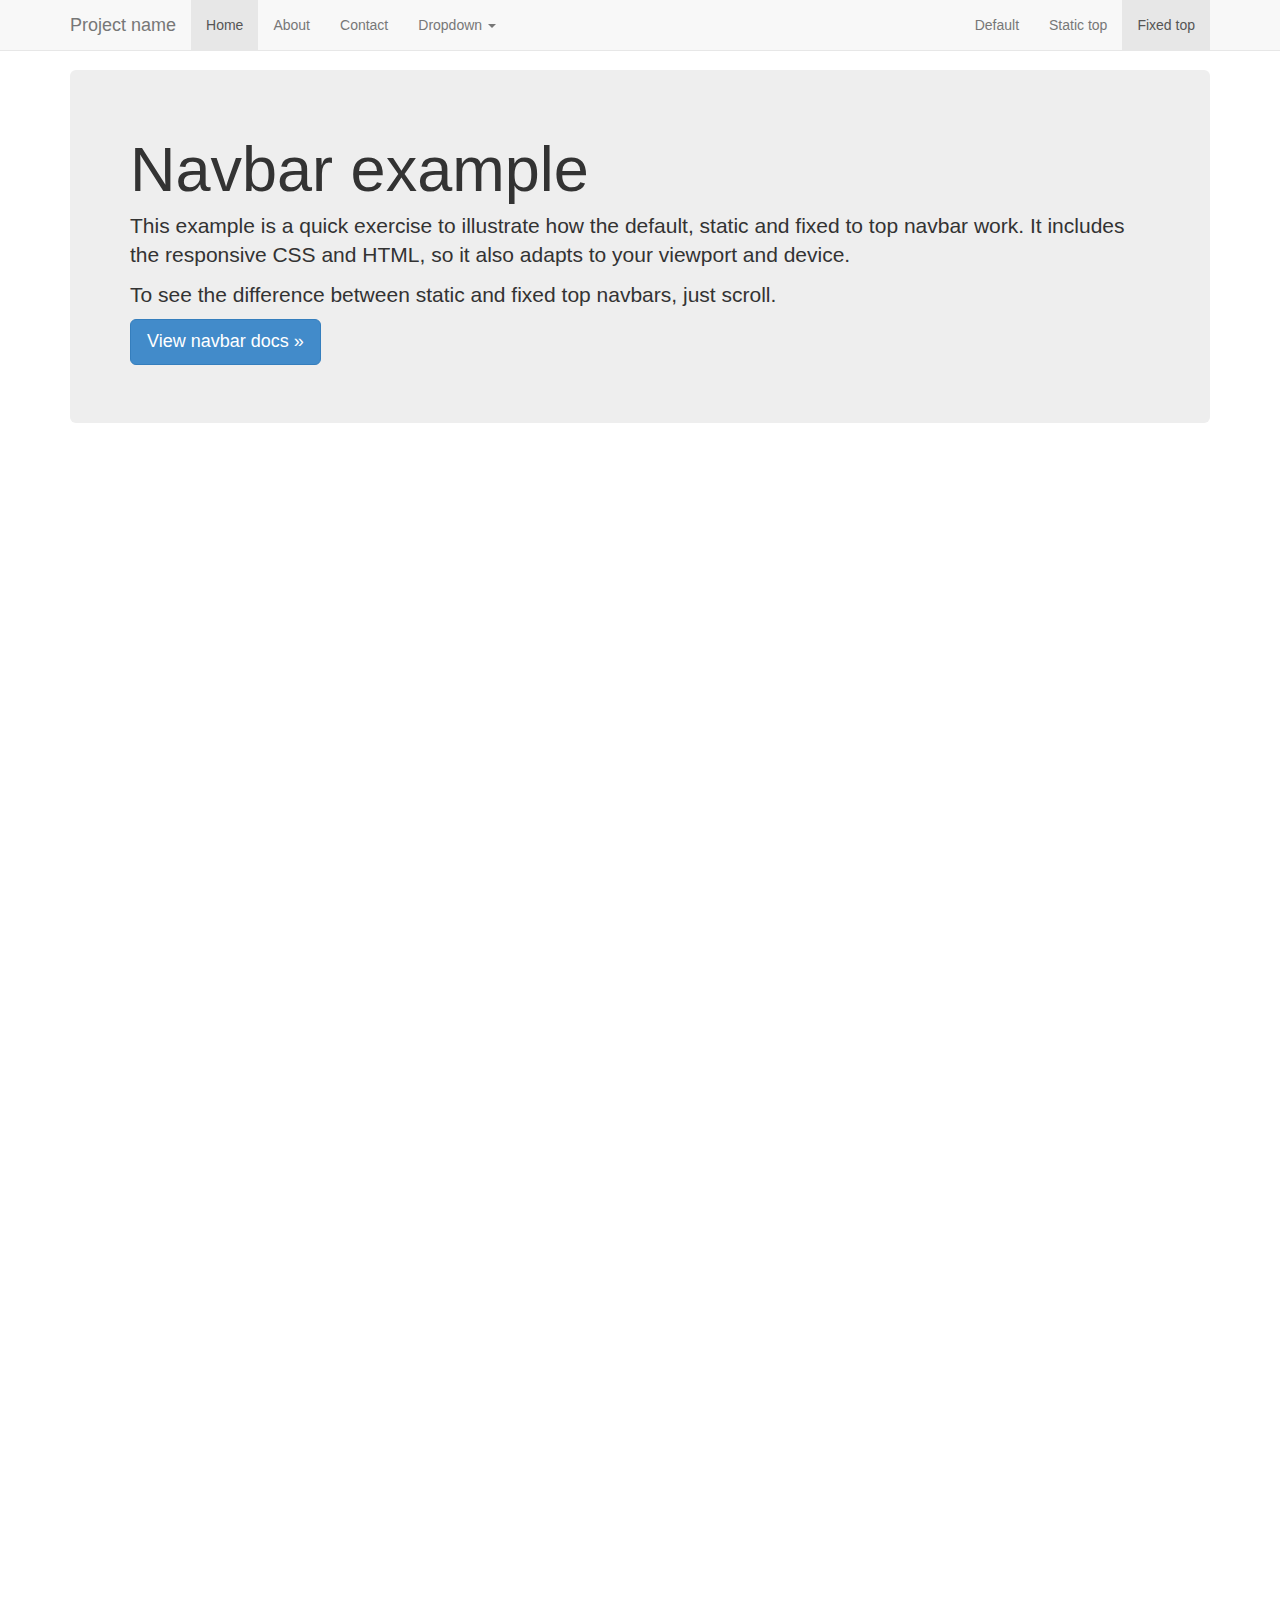
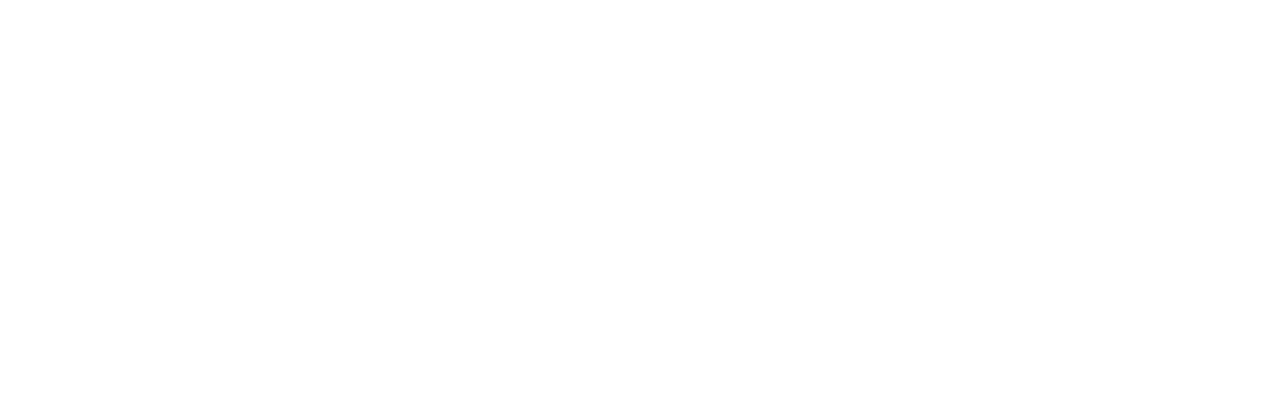
<file: src/SignalRChat/wwwroot/lib/bootstrap/examples/navbar-fixed-top/index.html>
<!DOCTYPE html>
<html lang="en">
  <head>
    <meta charset="utf-8">
    <meta name="viewport" content="width=device-width, initial-scale=1.0">
    <meta name="description" content="">
    <meta name="author" content="">
    <link rel="shortcut icon" href="../../assets/ico/favicon.png">

    <title>Fixed Top Navbar Example for Bootstrap</title>

    <!-- Bootstrap core CSS -->
    <link href="../../dist/css/bootstrap.css" rel="stylesheet">

    <!-- Custom styles for this template -->
    <link href="navbar-fixed-top.css" rel="stylesheet">

    <!-- HTML5 shim and Respond.js IE8 support of HTML5 elements and media queries -->
    <!--[if lt IE 9]>
      <script src="../../assets/js/html5shiv.js"></script>
      <script src="../../assets/js/respond.min.js"></script>
    <![endif]-->
  </head>

  <body>

    <!-- Fixed navbar -->
    <div class="navbar navbar-default navbar-fixed-top">
      <div class="container">
        <div class="navbar-header">
          <button type="button" class="navbar-toggle" data-toggle="collapse" data-target=".navbar-collapse">
            <span class="icon-bar"></span>
            <span class="icon-bar"></span>
            <span class="icon-bar"></span>
          </button>
          <a class="navbar-brand" href="#">Project name</a>
        </div>
        <div class="navbar-collapse collapse">
          <ul class="nav navbar-nav">
            <li class="active"><a href="#">Home</a></li>
            <li><a href="#about">About</a></li>
            <li><a href="#contact">Contact</a></li>
            <li class="dropdown">
              <a href="#" class="dropdown-toggle" data-toggle="dropdown">Dropdown <b class="caret"></b></a>
              <ul class="dropdown-menu">
                <li><a href="#">Action</a></li>
                <li><a href="#">Another action</a></li>
                <li><a href="#">Something else here</a></li>
                <li class="divider"></li>
                <li class="dropdown-header">Nav header</li>
                <li><a href="#">Separated link</a></li>
                <li><a href="#">One more separated link</a></li>
              </ul>
            </li>
          </ul>
          <ul class="nav navbar-nav navbar-right">
            <li><a href="../navbar/">Default</a></li>
            <li><a href="../navbar-static-top/">Static top</a></li>
            <li class="active"><a href="./">Fixed top</a></li>
          </ul>
        </div><!--/.nav-collapse -->
      </div>
    </div>

    <div class="container">

      <!-- Main component for a primary marketing message or call to action -->
      <div class="jumbotron">
        <h1>Navbar example</h1>
        <p>This example is a quick exercise to illustrate how the default, static and fixed to top navbar work. It includes the responsive CSS and HTML, so it also adapts to your viewport and device.</p>
        <p>To see the difference between static and fixed top navbars, just scroll.</p>
        <p>
          <a class="btn btn-lg btn-primary" href="../../components/#navbar">View navbar docs &raquo;</a>
        </p>
      </div>

    </div> <!-- /container -->


    <!-- Bootstrap core JavaScript
    ================================================== -->
    <!-- Placed at the end of the document so the pages load faster -->
    <script src="../../assets/js/jquery.js"></script>
    <script src="../../dist/js/bootstrap.min.js"></script>
  </body>
</html>
</file>
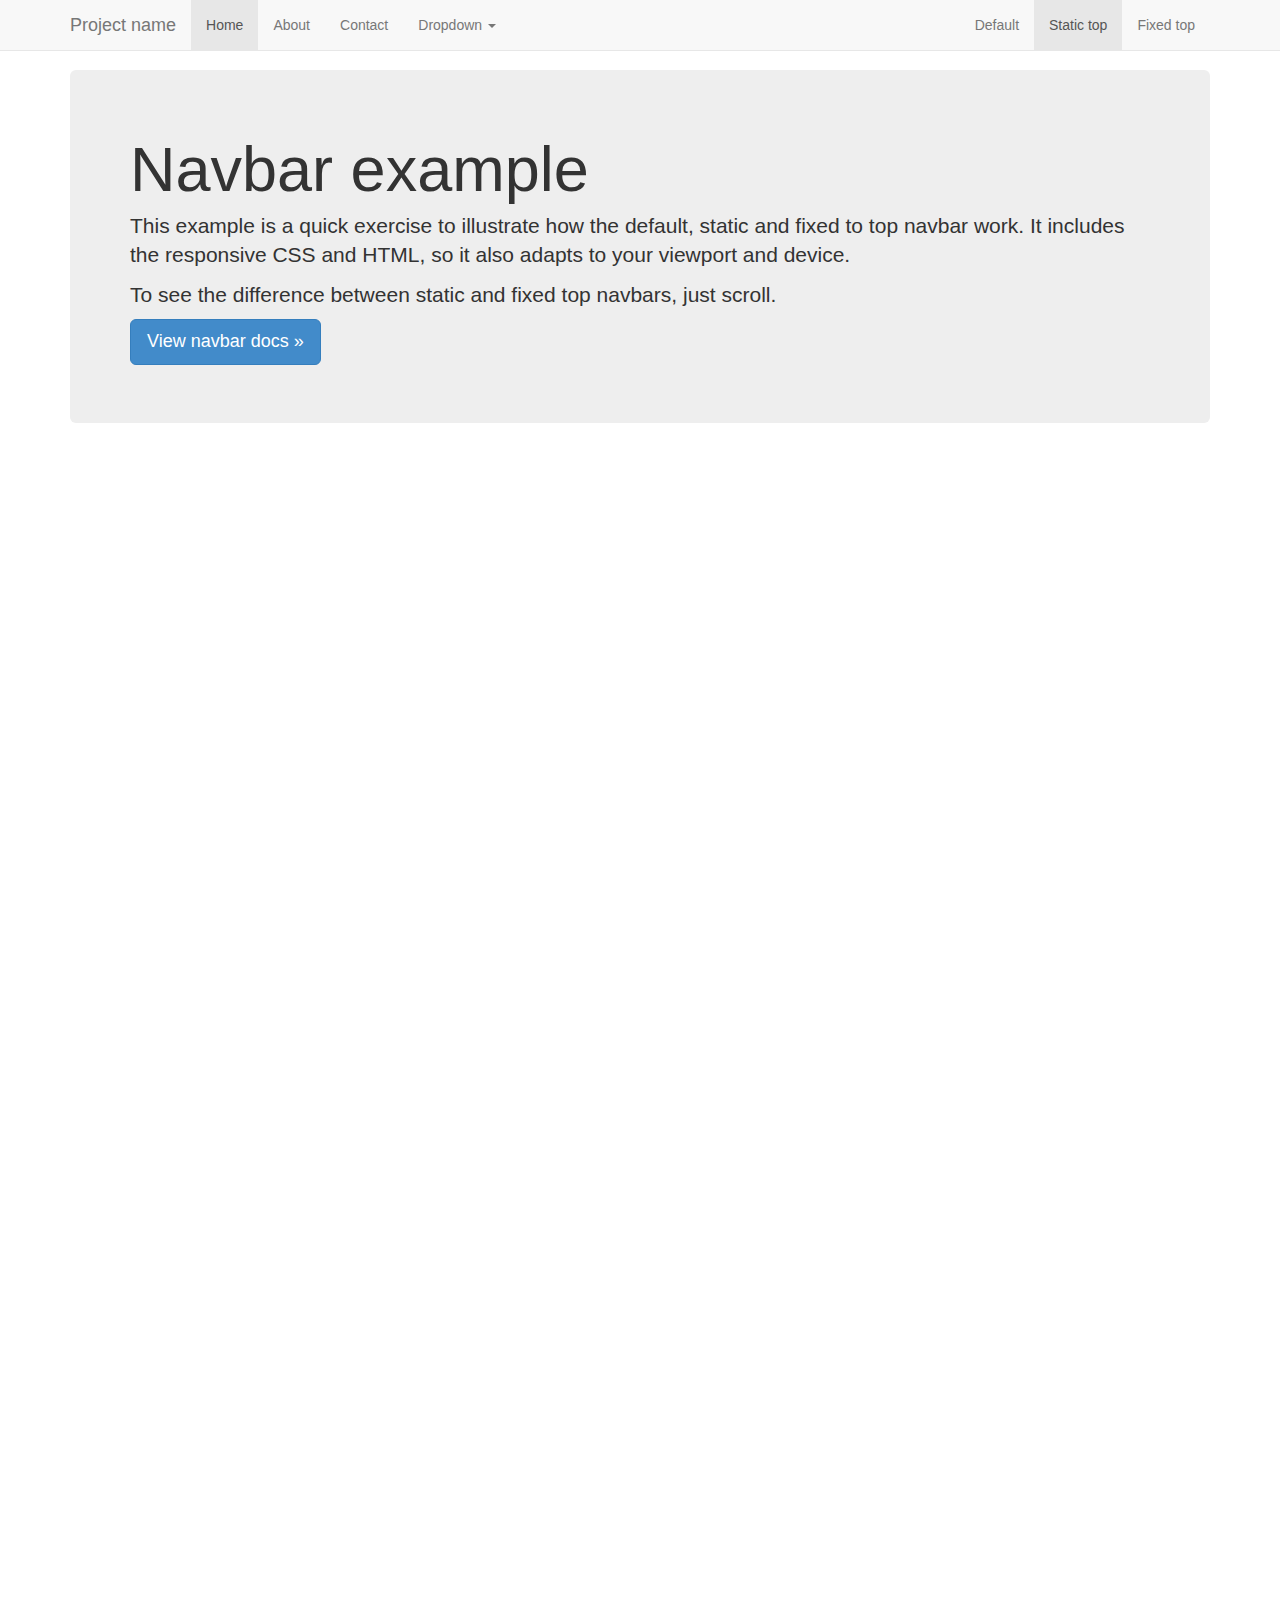
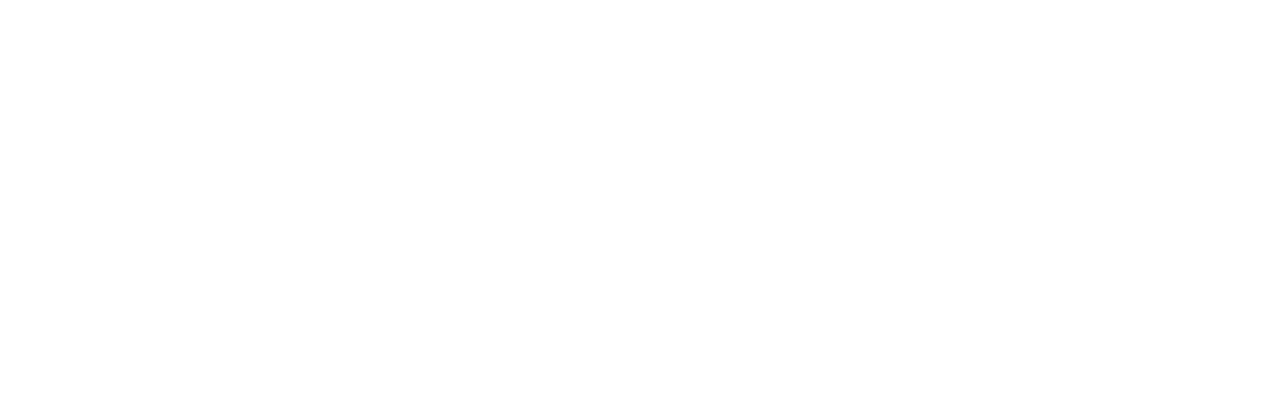
<file: src/SignalRChat/wwwroot/lib/bootstrap/examples/navbar-static-top/index.html>
<!DOCTYPE html>
<html lang="en">
  <head>
    <meta charset="utf-8">
    <meta name="viewport" content="width=device-width, initial-scale=1.0">
    <meta name="description" content="">
    <meta name="author" content="">
    <link rel="shortcut icon" href="../../assets/ico/favicon.png">

    <title>Static Top Navbar Example for Bootstrap</title>

    <!-- Bootstrap core CSS -->
    <link href="../../dist/css/bootstrap.css" rel="stylesheet">

    <!-- Custom styles for this template -->
    <link href="navbar-static-top.css" rel="stylesheet">

    <!-- HTML5 shim and Respond.js IE8 support of HTML5 elements and media queries -->
    <!--[if lt IE 9]>
      <script src="../../assets/js/html5shiv.js"></script>
      <script src="../../assets/js/respond.min.js"></script>
    <![endif]-->
  </head>

  <body>

    <!-- Static navbar -->
    <div class="navbar navbar-default navbar-static-top">
      <div class="container">
        <div class="navbar-header">
          <button type="button" class="navbar-toggle" data-toggle="collapse" data-target=".navbar-collapse">
            <span class="icon-bar"></span>
            <span class="icon-bar"></span>
            <span class="icon-bar"></span>
          </button>
          <a class="navbar-brand" href="#">Project name</a>
        </div>
        <div class="navbar-collapse collapse">
          <ul class="nav navbar-nav">
            <li class="active"><a href="#">Home</a></li>
            <li><a href="#about">About</a></li>
            <li><a href="#contact">Contact</a></li>
            <li class="dropdown">
              <a href="#" class="dropdown-toggle" data-toggle="dropdown">Dropdown <b class="caret"></b></a>
              <ul class="dropdown-menu">
                <li><a href="#">Action</a></li>
                <li><a href="#">Another action</a></li>
                <li><a href="#">Something else here</a></li>
                <li class="divider"></li>
                <li class="dropdown-header">Nav header</li>
                <li><a href="#">Separated link</a></li>
                <li><a href="#">One more separated link</a></li>
              </ul>
            </li>
          </ul>
          <ul class="nav navbar-nav navbar-right">
            <li><a href="../navbar/">Default</a></li>
            <li class="active"><a href="./">Static top</a></li>
            <li><a href="../navbar-fixed-top/">Fixed top</a></li>
          </ul>
        </div><!--/.nav-collapse -->
      </div>
    </div>


    <div class="container">

      <!-- Main component for a primary marketing message or call to action -->
      <div class="jumbotron">
        <h1>Navbar example</h1>
        <p>This example is a quick exercise to illustrate how the default, static and fixed to top navbar work. It includes the responsive CSS and HTML, so it also adapts to your viewport and device.</p>
        <p>To see the difference between static and fixed top navbars, just scroll.</p>
        <p>
          <a class="btn btn-lg btn-primary" href="../../components/#navbar">View navbar docs &raquo;</a>
        </p>
      </div>

    </div> <!-- /container -->


    <!-- Bootstrap core JavaScript
    ================================================== -->
    <!-- Placed at the end of the document so the pages load faster -->
    <script src="../../assets/js/jquery.js"></script>
    <script src="../../dist/js/bootstrap.min.js"></script>
  </body>
</html>
</file>
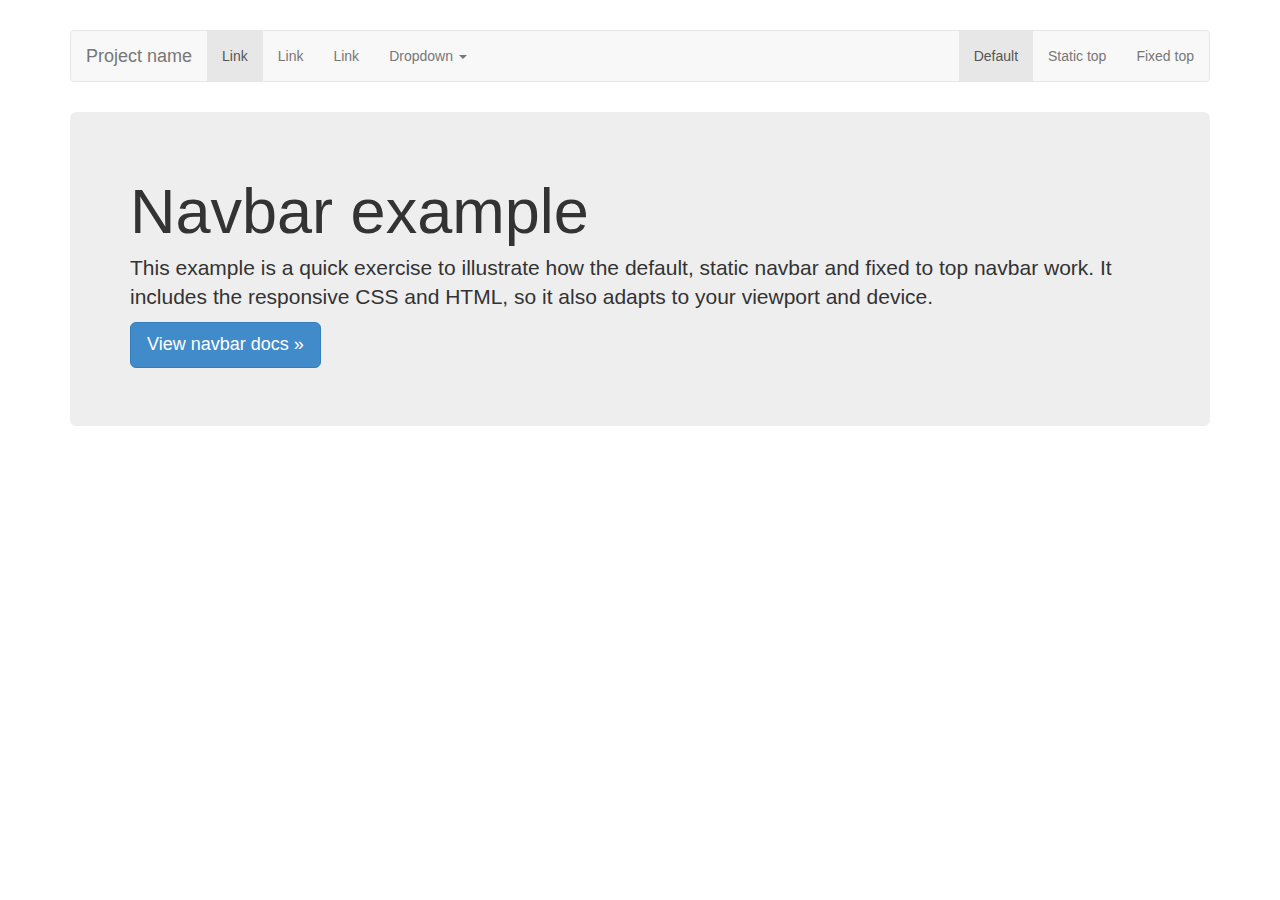
<file: src/SignalRChat/wwwroot/lib/bootstrap/examples/navbar/index.html>
<!DOCTYPE html>
<html lang="en">
  <head>
    <meta charset="utf-8">
    <meta name="viewport" content="width=device-width, initial-scale=1.0">
    <meta name="description" content="">
    <meta name="author" content="">
    <link rel="shortcut icon" href="../../assets/ico/favicon.png">

    <title>Navbar Template for Bootstrap</title>

    <!-- Bootstrap core CSS -->
    <link href="../../dist/css/bootstrap.css" rel="stylesheet">

    <!-- Custom styles for this template -->
    <link href="navbar.css" rel="stylesheet">

    <!-- HTML5 shim and Respond.js IE8 support of HTML5 elements and media queries -->
    <!--[if lt IE 9]>
      <script src="../../assets/js/html5shiv.js"></script>
      <script src="../../assets/js/respond.min.js"></script>
    <![endif]-->
  </head>

  <body>

    <div class="container">

      <!-- Static navbar -->
      <div class="navbar navbar-default">
        <div class="navbar-header">
          <button type="button" class="navbar-toggle" data-toggle="collapse" data-target=".navbar-collapse">
            <span class="icon-bar"></span>
            <span class="icon-bar"></span>
            <span class="icon-bar"></span>
          </button>
          <a class="navbar-brand" href="#">Project name</a>
        </div>
        <div class="navbar-collapse collapse">
          <ul class="nav navbar-nav">
            <li class="active"><a href="#">Link</a></li>
            <li><a href="#">Link</a></li>
            <li><a href="#">Link</a></li>
            <li class="dropdown">
              <a href="#" class="dropdown-toggle" data-toggle="dropdown">Dropdown <b class="caret"></b></a>
              <ul class="dropdown-menu">
                <li><a href="#">Action</a></li>
                <li><a href="#">Another action</a></li>
                <li><a href="#">Something else here</a></li>
                <li class="divider"></li>
                <li class="dropdown-header">Nav header</li>
                <li><a href="#">Separated link</a></li>
                <li><a href="#">One more separated link</a></li>
              </ul>
            </li>
          </ul>
          <ul class="nav navbar-nav navbar-right">
            <li class="active"><a href="./">Default</a></li>
            <li><a href="../navbar-static-top/">Static top</a></li>
            <li><a href="../navbar-fixed-top/">Fixed top</a></li>
          </ul>
        </div><!--/.nav-collapse -->
      </div>

      <!-- Main component for a primary marketing message or call to action -->
      <div class="jumbotron">
        <h1>Navbar example</h1>
        <p>This example is a quick exercise to illustrate how the default, static navbar and fixed to top navbar work. It includes the responsive CSS and HTML, so it also adapts to your viewport and device.</p>
        <p>
          <a class="btn btn-lg btn-primary" href="../../components/#navbar">View navbar docs &raquo;</a>
        </p>
      </div>

    </div> <!-- /container -->


    <!-- Bootstrap core JavaScript
    ================================================== -->
    <!-- Placed at the end of the document so the pages load faster -->
    <script src="../../assets/js/jquery.js"></script>
    <script src="../../dist/js/bootstrap.min.js"></script>
  </body>
</html>
</file>
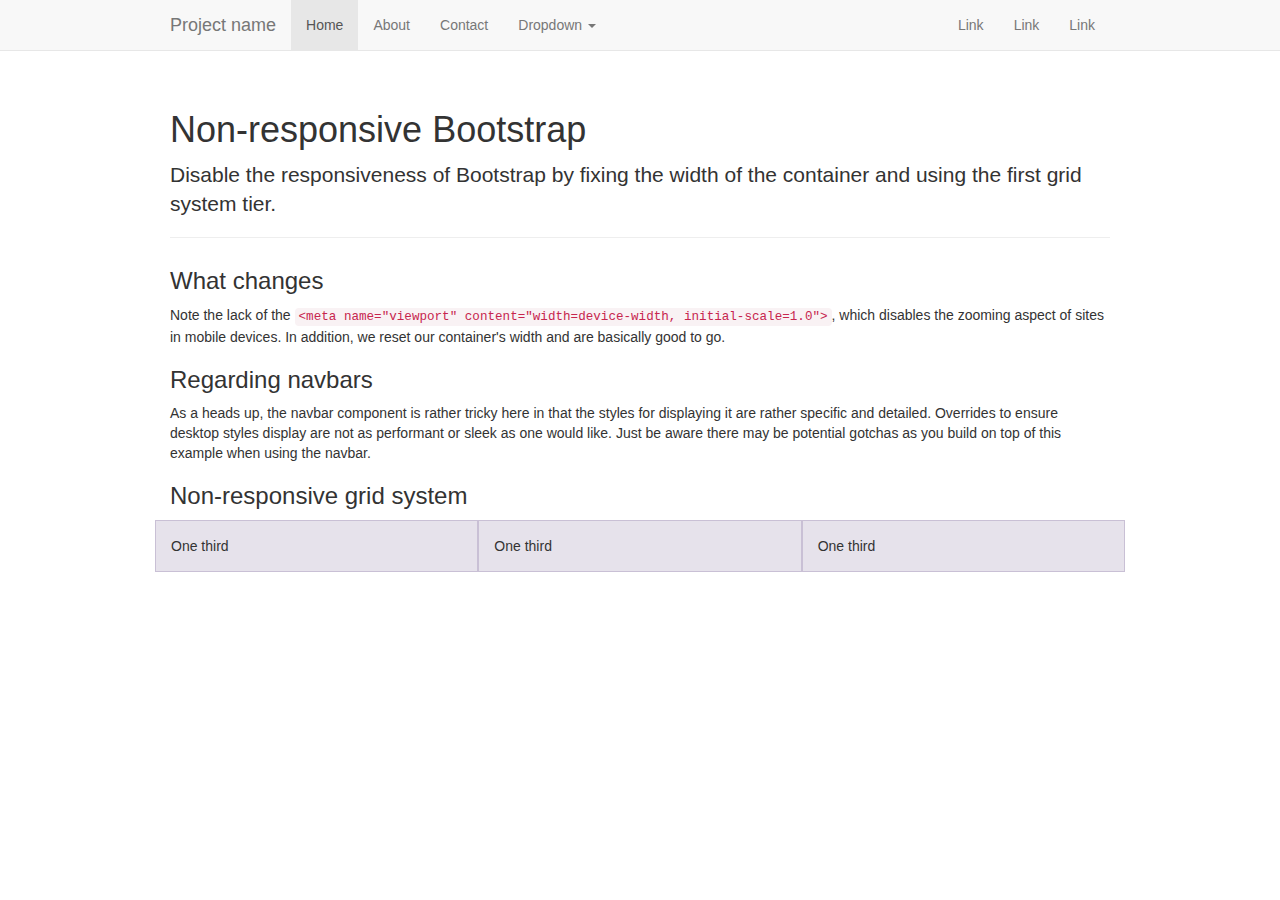
<file: src/SignalRChat/wwwroot/lib/bootstrap/examples/non-responsive/index.html>
<!DOCTYPE html>
<html lang="en">
  <head>
    <meta charset="utf-8">
    <meta name="description" content="">
    <meta name="author" content="">

    <!-- Note there is no responsive meta tag here -->

    <link rel="shortcut icon" href="../../assets/ico/favicon.png">

    <title>Non-responsive Template for Bootstrap</title>

    <!-- Bootstrap core CSS -->
    <link href="../../dist/css/bootstrap.css" rel="stylesheet">

    <!-- Custom styles for this template -->
    <link href="non-responsive.css" rel="stylesheet">

    <!-- HTML5 shim and Respond.js IE8 support of HTML5 elements and media queries -->
    <!--[if lt IE 9]>
      <script src="../../assets/js/html5shiv.js"></script>
      <script src="../../assets/js/respond.min.js"></script>
    <![endif]-->
  </head>

  <body>

    <!-- Fixed navbar -->
    <div class="navbar navbar-default navbar-fixed-top">
      <div class="container">
        <div class="navbar-header">
          <button type="button" class="navbar-toggle" data-toggle="collapse" data-target=".navbar-collapse">
            <span class="icon-bar"></span>
            <span class="icon-bar"></span>
            <span class="icon-bar"></span>
          </button>
          <a class="navbar-brand" href="#">Project name</a>
        </div>
        <div class="navbar-collapse collapse">
          <ul class="nav navbar-nav">
            <li class="active"><a href="#">Home</a></li>
            <li><a href="#about">About</a></li>
            <li><a href="#contact">Contact</a></li>
            <li class="dropdown">
              <a href="#" class="dropdown-toggle" data-toggle="dropdown">Dropdown <b class="caret"></b></a>
              <ul class="dropdown-menu">
                <li><a href="#">Action</a></li>
                <li><a href="#">Another action</a></li>
                <li><a href="#">Something else here</a></li>
                <li class="divider"></li>
                <li class="dropdown-header">Nav header</li>
                <li><a href="#">Separated link</a></li>
                <li><a href="#">One more separated link</a></li>
              </ul>
            </li>
          </ul>
          <ul class="nav navbar-nav navbar-right">
            <li><a href="#">Link</a></li>
            <li><a href="#">Link</a></li>
            <li><a href="#">Link</a></li>
          </ul>
        </div><!--/.nav-collapse -->
      </div>
    </div>

    <div class="container">

      <div class="page-header">
        <h1>Non-responsive Bootstrap</h1>
        <p class="lead">Disable the responsiveness of Bootstrap by fixing the width of the container and using the first grid system tier.</p>
      </div>

      <h3>What changes</h3>
      <p>Note the lack of the <code>&lt;meta name="viewport" content="width=device-width, initial-scale=1.0"&gt;</code>, which disables the zooming aspect of sites in mobile devices. In addition, we reset our container's width and are basically good to go.</p>

      <h3>Regarding navbars</h3>
      <p>As a heads up, the navbar component is rather tricky here in that the styles for displaying it are rather specific and detailed. Overrides to ensure desktop styles display are not as performant or sleek as one would like. Just be aware there may be potential gotchas as you build on top of this example when using the navbar.</p>

      <h3>Non-responsive grid system</h3>
      <div class="row">
        <div class="col-xs-4">One third</div>
        <div class="col-xs-4">One third</div>
        <div class="col-xs-4">One third</div>
      </div>

    </div> <!-- /container -->


    <!-- Bootstrap core JavaScript
    ================================================== -->
    <!-- Placed at the end of the document so the pages load faster -->
    <script src="../../assets/js/jquery.js"></script>
    <script src="../../dist/js/bootstrap.min.js"></script>
  </body>
</html>
</file>
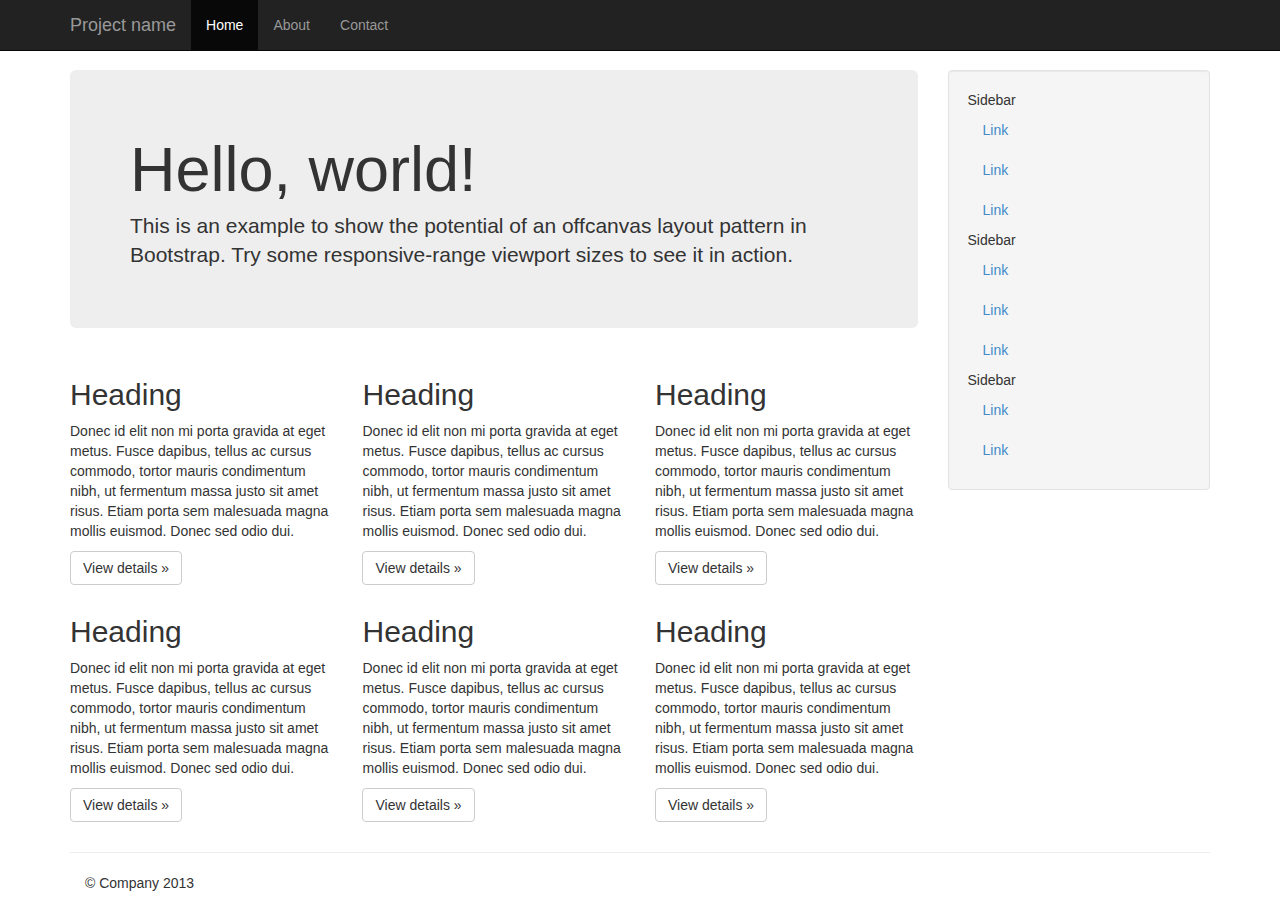
<file: src/SignalRChat/wwwroot/lib/bootstrap/examples/offcanvas/index.html>
<!DOCTYPE html>
<html lang="en">
  <head>
    <meta charset="utf-8">
    <meta name="viewport" content="width=device-width, initial-scale=1.0">
    <meta name="description" content="">
    <meta name="author" content="">
    <link rel="shortcut icon" href="../../assets/ico/favicon.png">

    <title>Off Canvas Template for Bootstrap</title>

    <!-- Bootstrap core CSS -->
    <link href="../../dist/css/bootstrap.min.css" rel="stylesheet">

    <!-- Custom styles for this template -->
    <link href="offcanvas.css" rel="stylesheet">

    <!-- HTML5 shim and Respond.js IE8 support of HTML5 elements and media queries -->
    <!--[if lt IE 9]>
      <script src="../../assets/js/html5shiv.js"></script>
      <script src="../../assets/js/respond.min.js"></script>
    <![endif]-->
  </head>

  <body>
    <div class="navbar navbar-fixed-top navbar-inverse" role="navigation">
      <div class="container">
        <div class="navbar-header">
          <button type="button" class="navbar-toggle" data-toggle="collapse" data-target=".navbar-collapse">
            <span class="icon-bar"></span>
            <span class="icon-bar"></span>
            <span class="icon-bar"></span>
          </button>
          <a class="navbar-brand" href="#">Project name</a>
        </div>
        <div class="collapse navbar-collapse">
          <ul class="nav navbar-nav">
            <li class="active"><a href="#">Home</a></li>
            <li><a href="#about">About</a></li>
            <li><a href="#contact">Contact</a></li>
          </ul>
        </div><!-- /.nav-collapse -->
      </div><!-- /.container -->
    </div><!-- /.navbar -->

    <div class="container">

      <div class="row row-offcanvas row-offcanvas-right">
        <div class="col-xs-12 col-sm-9">
          <p class="pull-right visible-xs">
            <button type="button" class="btn btn-primary btn-xs" data-toggle="offcanvas">Toggle nav</button>
          </p>
          <div class="jumbotron">
            <h1>Hello, world!</h1>
            <p>This is an example to show the potential of an offcanvas layout pattern in Bootstrap. Try some responsive-range viewport sizes to see it in action.</p>
          </div>
          <div class="row">
            <div class="col-6 col-sm-6 col-lg-4">
              <h2>Heading</h2>
              <p>Donec id elit non mi porta gravida at eget metus. Fusce dapibus, tellus ac cursus commodo, tortor mauris condimentum nibh, ut fermentum massa justo sit amet risus. Etiam porta sem malesuada magna mollis euismod. Donec sed odio dui. </p>
              <p><a class="btn btn-default" href="#">View details &raquo;</a></p>
            </div><!--/span-->
            <div class="col-6 col-sm-6 col-lg-4">
              <h2>Heading</h2>
              <p>Donec id elit non mi porta gravida at eget metus. Fusce dapibus, tellus ac cursus commodo, tortor mauris condimentum nibh, ut fermentum massa justo sit amet risus. Etiam porta sem malesuada magna mollis euismod. Donec sed odio dui. </p>
              <p><a class="btn btn-default" href="#">View details &raquo;</a></p>
            </div><!--/span-->
            <div class="col-6 col-sm-6 col-lg-4">
              <h2>Heading</h2>
              <p>Donec id elit non mi porta gravida at eget metus. Fusce dapibus, tellus ac cursus commodo, tortor mauris condimentum nibh, ut fermentum massa justo sit amet risus. Etiam porta sem malesuada magna mollis euismod. Donec sed odio dui. </p>
              <p><a class="btn btn-default" href="#">View details &raquo;</a></p>
            </div><!--/span-->
            <div class="col-6 col-sm-6 col-lg-4">
              <h2>Heading</h2>
              <p>Donec id elit non mi porta gravida at eget metus. Fusce dapibus, tellus ac cursus commodo, tortor mauris condimentum nibh, ut fermentum massa justo sit amet risus. Etiam porta sem malesuada magna mollis euismod. Donec sed odio dui. </p>
              <p><a class="btn btn-default" href="#">View details &raquo;</a></p>
            </div><!--/span-->
            <div class="col-6 col-sm-6 col-lg-4">
              <h2>Heading</h2>
              <p>Donec id elit non mi porta gravida at eget metus. Fusce dapibus, tellus ac cursus commodo, tortor mauris condimentum nibh, ut fermentum massa justo sit amet risus. Etiam porta sem malesuada magna mollis euismod. Donec sed odio dui. </p>
              <p><a class="btn btn-default" href="#">View details &raquo;</a></p>
            </div><!--/span-->
            <div class="col-6 col-sm-6 col-lg-4">
              <h2>Heading</h2>
              <p>Donec id elit non mi porta gravida at eget metus. Fusce dapibus, tellus ac cursus commodo, tortor mauris condimentum nibh, ut fermentum massa justo sit amet risus. Etiam porta sem malesuada magna mollis euismod. Donec sed odio dui. </p>
              <p><a class="btn btn-default" href="#">View details &raquo;</a></p>
            </div><!--/span-->
          </div><!--/row-->
        </div><!--/span-->

        <div class="col-xs-6 col-sm-3 sidebar-offcanvas" id="sidebar" role="navigation">
          <div class="well sidebar-nav">
            <ul class="nav">
              <li>Sidebar</li>
              <li class="active"><a href="#">Link</a></li>
              <li><a href="#">Link</a></li>
              <li><a href="#">Link</a></li>
              <li>Sidebar</li>
              <li><a href="#">Link</a></li>
              <li><a href="#">Link</a></li>
              <li><a href="#">Link</a></li>
              <li>Sidebar</li>
              <li><a href="#">Link</a></li>
              <li><a href="#">Link</a></li>
            </ul>
          </div><!--/.well -->
        </div><!--/span-->
      </div><!--/row-->

      <hr>

      <footer>
        <p>&copy; Company 2013</p>
      </footer>

    </div><!--/.container-->



    <!-- Bootstrap core JavaScript
    ================================================== -->
    <!-- Placed at the end of the document so the pages load faster -->
    <script src="../../assets/js/jquery.js"></script>
    <script src="../../dist/js/bootstrap.min.js"></script>
    <script src="offcanvas.js"></script>
  </body>
</html>
</file>
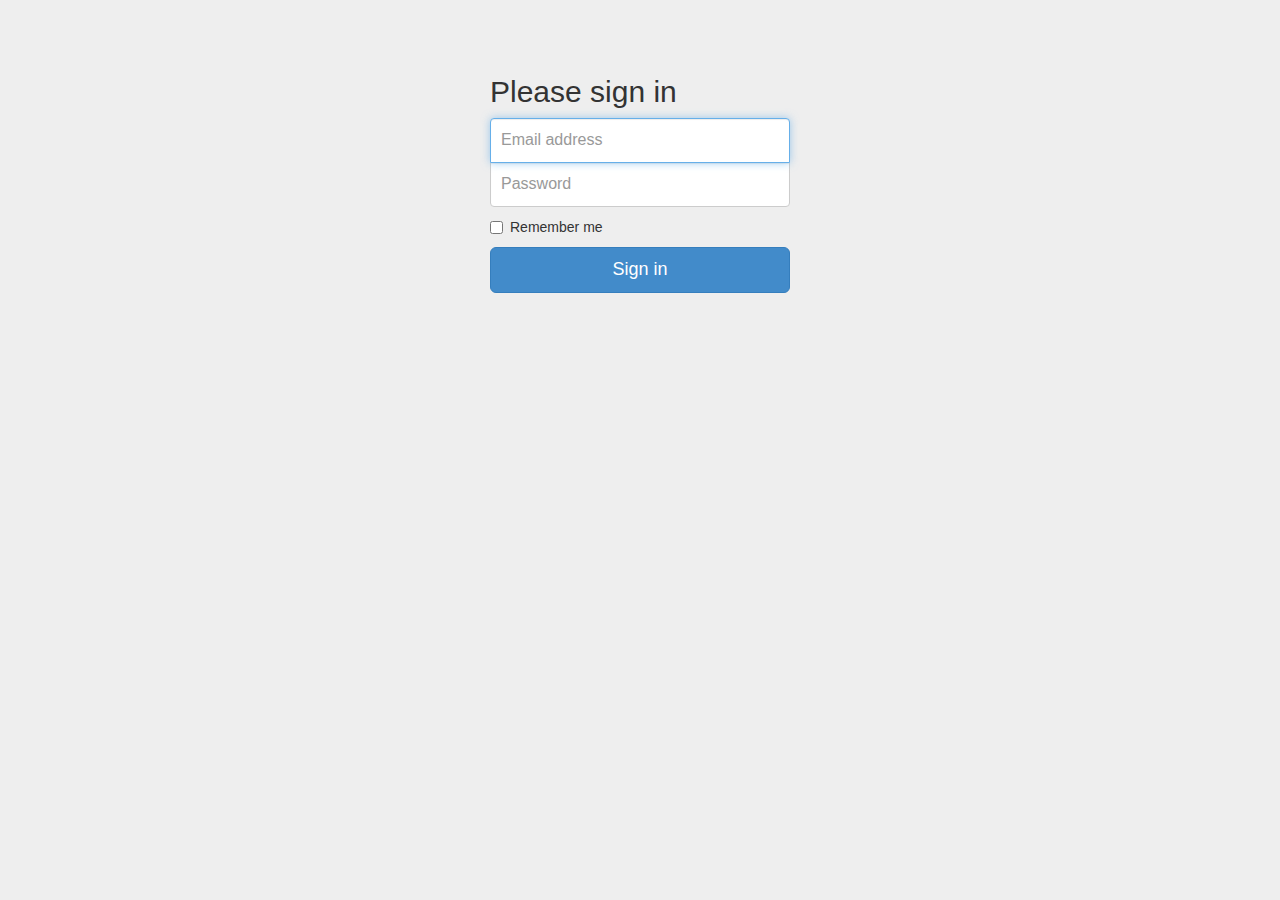
<file: src/SignalRChat/wwwroot/lib/bootstrap/examples/signin/index.html>
<!DOCTYPE html>
<html lang="en">
  <head>
    <meta charset="utf-8">
    <meta name="viewport" content="width=device-width, initial-scale=1.0">
    <meta name="description" content="">
    <meta name="author" content="">
    <link rel="shortcut icon" href="../../assets/ico/favicon.png">

    <title>Signin Template for Bootstrap</title>

    <!-- Bootstrap core CSS -->
    <link href="../../dist/css/bootstrap.css" rel="stylesheet">

    <!-- Custom styles for this template -->
    <link href="signin.css" rel="stylesheet">

    <!-- HTML5 shim and Respond.js IE8 support of HTML5 elements and media queries -->
    <!--[if lt IE 9]>
      <script src="../../assets/js/html5shiv.js"></script>
      <script src="../../assets/js/respond.min.js"></script>
    <![endif]-->
  </head>

  <body>

    <div class="container">

      <form class="form-signin">
        <h2 class="form-signin-heading">Please sign in</h2>
        <input type="text" class="form-control" placeholder="Email address" autofocus>
        <input type="password" class="form-control" placeholder="Password">
        <label class="checkbox">
          <input type="checkbox" value="remember-me"> Remember me
        </label>
        <button class="btn btn-lg btn-primary btn-block" type="submit">Sign in</button>
      </form>

    </div> <!-- /container -->


    <!-- Bootstrap core JavaScript
    ================================================== -->
    <!-- Placed at the end of the document so the pages load faster -->
  </body>
</html>
</file>
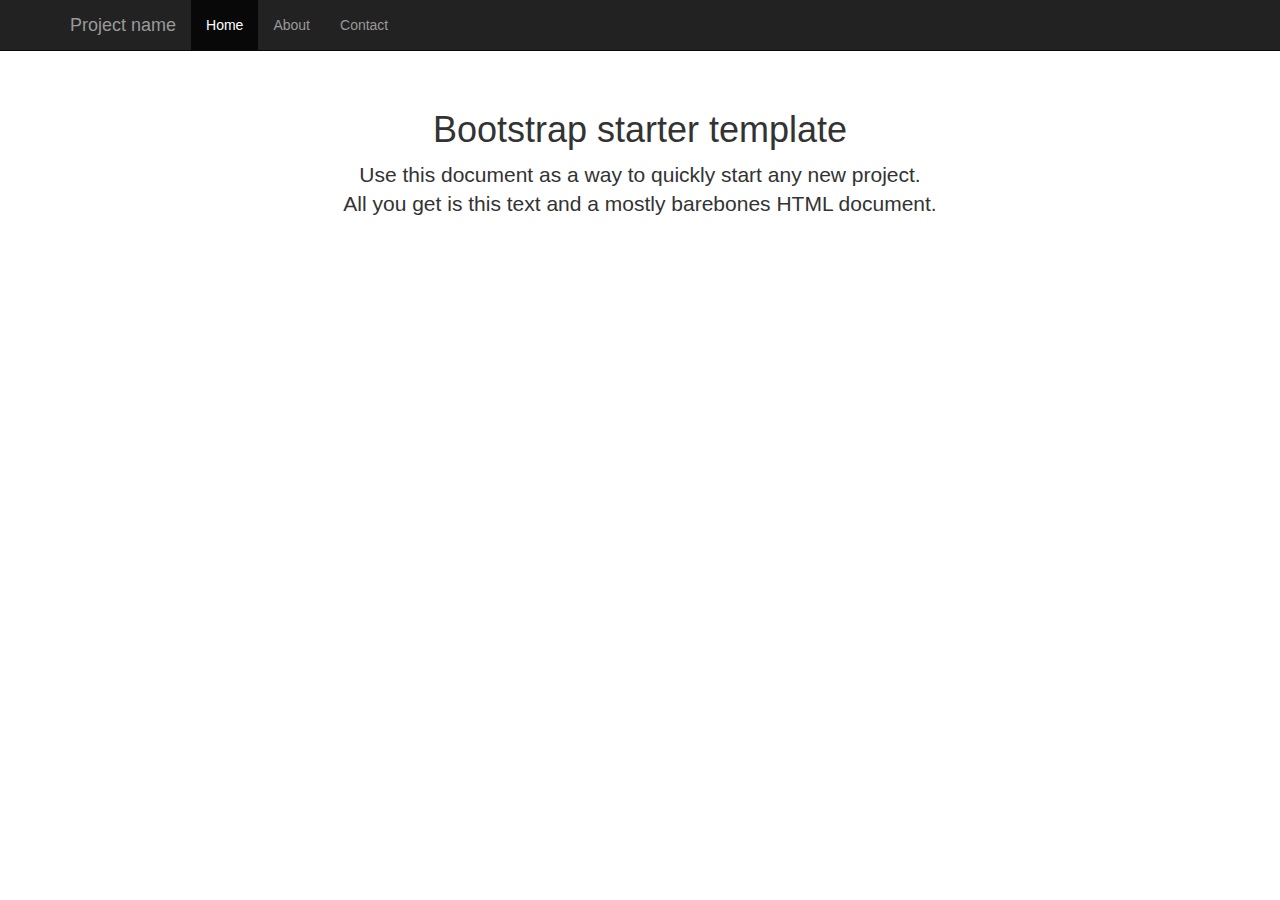
<file: src/SignalRChat/wwwroot/lib/bootstrap/examples/starter-template/index.html>
<!DOCTYPE html>
<html lang="en">
  <head>
    <meta charset="utf-8">
    <meta name="viewport" content="width=device-width, initial-scale=1.0">
    <meta name="description" content="">
    <meta name="author" content="">
    <link rel="shortcut icon" href="../../assets/ico/favicon.png">

    <title>Starter Template for Bootstrap</title>

    <!-- Bootstrap core CSS -->
    <link href="../../dist/css/bootstrap.css" rel="stylesheet">

    <!-- Custom styles for this template -->
    <link href="starter-template.css" rel="stylesheet">

    <!-- HTML5 shim and Respond.js IE8 support of HTML5 elements and media queries -->
    <!--[if lt IE 9]>
      <script src="../../assets/js/html5shiv.js"></script>
      <script src="../../assets/js/respond.min.js"></script>
    <![endif]-->
  </head>

  <body>

    <div class="navbar navbar-inverse navbar-fixed-top">
      <div class="container">
        <div class="navbar-header">
          <button type="button" class="navbar-toggle" data-toggle="collapse" data-target=".navbar-collapse">
            <span class="icon-bar"></span>
            <span class="icon-bar"></span>
            <span class="icon-bar"></span>
          </button>
          <a class="navbar-brand" href="#">Project name</a>
        </div>
        <div class="collapse navbar-collapse">
          <ul class="nav navbar-nav">
            <li class="active"><a href="#">Home</a></li>
            <li><a href="#about">About</a></li>
            <li><a href="#contact">Contact</a></li>
          </ul>
        </div><!--/.nav-collapse -->
      </div>
    </div>

    <div class="container">

      <div class="starter-template">
        <h1>Bootstrap starter template</h1>
        <p class="lead">Use this document as a way to quickly start any new project.<br> All you get is this text and a mostly barebones HTML document.</p>
      </div>

    </div><!-- /.container -->


    <!-- Bootstrap core JavaScript
    ================================================== -->
    <!-- Placed at the end of the document so the pages load faster -->
    <script src="../../assets/js/jquery.js"></script>
    <script src="../../dist/js/bootstrap.min.js"></script>
  </body>
</html>
</file>
<file: src/SignalRChat/wwwroot/lib/bootstrap/examples/grid/grid.css>
.container {
  padding-left: 15px;
  padding-right: 15px;
}

h4 {
  margin-top: 25px;
}
.row {
  margin-bottom: 20px;
}
.row .row {
  margin-top: 10px;
  margin-bottom: 0;
}
[class*="col-"] {
  padding-top: 15px;
  padding-bottom: 15px;
  background-color: #eee;
  border: 1px solid #ddd;
  background-color: rgba(86,61,124,.15);
  border: 1px solid rgba(86,61,124,.2);
}

hr {
  margin-top: 40px;
  margin-bottom: 40px;
}
</file>
<file: src/SignalRChat/wwwroot/lib/bootstrap/examples/jumbotron-narrow/jumbotron-narrow.css>
/* Space out content a bit */
body {
  padding-top: 20px;
  padding-bottom: 20px;
}

/* Everything but the jumbotron gets side spacing for mobile first views */
.header,
.marketing,
.footer {
  padding-left: 15px;
  padding-right: 15px;
}

/* Custom page header */
.header {
  border-bottom: 1px solid #e5e5e5;
}
/* Make the masthead heading the same height as the navigation */
.header h3 {
  margin-top: 0;
  margin-bottom: 0;
  line-height: 40px;
  padding-bottom: 19px;
}

/* Custom page footer */
.footer {
  padding-top: 19px;
  color: #777;
  border-top: 1px solid #e5e5e5;
}

/* Customize container */
@media (min-width: 768px) {
  .container {
    max-width: 730px;
  }
}
.container-narrow > hr {
  margin: 30px 0;
}

/* Main marketing message and sign up button */
.jumbotron {
  text-align: center;
  border-bottom: 1px solid #e5e5e5;
}
.jumbotron .btn {
  font-size: 21px;
  padding: 14px 24px;
}

/* Supporting marketing content */
.marketing {
  margin: 40px 0;
}
.marketing p + h4 {
  margin-top: 28px;
}

/* Responsive: Portrait tablets and up */
@media screen and (min-width: 768px) {
  /* Remove the padding we set earlier */
  .header,
  .marketing,
  .footer {
    padding-left: 0;
    padding-right: 0;
  }
  /* Space out the masthead */
  .header {
    margin-bottom: 30px;
  }
  /* Remove the bottom border on the jumbotron for visual effect */
  .jumbotron {
    border-bottom: 0;
  }
}
</file>
<file: src/SignalRChat/wwwroot/lib/bootstrap/examples/jumbotron/jumbotron.css>
/* Move down content because we have a fixed navbar that is 50px tall */
body {
  padding-top: 50px;
  padding-bottom: 20px;
}
</file>
<file: src/SignalRChat/wwwroot/lib/bootstrap/examples/justified-nav/justified-nav.css>
body {
  padding-top: 20px;
}

.footer {
  border-top: 1px solid #eee;
  margin-top: 40px;
  padding-top: 40px;
  padding-bottom: 40px;
}

/* Main marketing message and sign up button */
.jumbotron {
  text-align: center;
  background-color: transparent;
}
.jumbotron .btn {
  font-size: 21px;
  padding: 14px 24px;
}

/* Customize the nav-justified links to be fill the entire space of the .navbar */

.nav-justified {
  background-color: #eee;
  border-radius: 5px;
  border: 1px solid #ccc;
}
.nav-justified > li > a {
  padding-top: 15px;
  padding-bottom: 15px;
  color: #777;
  font-weight: bold;
  text-align: center;
  border-bottom: 1px solid #d5d5d5;
  background-color: #e5e5e5; /* Old browsers */
  background-repeat: repeat-x; /* Repeat the gradient */
  background-image: -moz-linear-gradient(top, #f5f5f5 0%, #e5e5e5 100%); /* FF3.6+ */
  background-image: -webkit-gradient(linear, left top, left bottom, color-stop(0%,#f5f5f5), color-stop(100%,#e5e5e5)); /* Chrome,Safari4+ */
  background-image: -webkit-linear-gradient(top, #f5f5f5 0%,#e5e5e5 100%); /* Chrome 10+,Safari 5.1+ */
  background-image: -ms-linear-gradient(top, #f5f5f5 0%,#e5e5e5 100%); /* IE10+ */
  background-image: -o-linear-gradient(top, #f5f5f5 0%,#e5e5e5 100%); /* Opera 11.10+ */
  filter: progid:DXImageTransform.Microsoft.gradient( startColorstr='#f5f5f5', endColorstr='#e5e5e5',GradientType=0 ); /* IE6-9 */
  background-image: linear-gradient(top, #f5f5f5 0%,#e5e5e5 100%); /* W3C */
}
.nav-justified > .active > a,
.nav-justified > .active > a:hover,
.nav-justified > .active > a:focus {
  background-color: #ddd;
  background-image: none;
  box-shadow: inset 0 3px 7px rgba(0,0,0,.15);
}
.nav-justified > li:first-child > a {
  border-radius: 5px 5px 0 0;
}
.nav-justified > li:last-child > a {
  border-bottom: 0;
  border-radius: 0 0 5px 5px;
}

@media (min-width: 768px) {
  .nav-justified {
    max-height: 52px;
  }
  .nav-justified > li > a {
    border-left: 1px solid #fff;
    border-right: 1px solid #d5d5d5;
  }
  .nav-justified > li:first-child > a {
    border-left: 0;
    border-radius: 5px 0 0 5px;
  }
  .nav-justified > li:last-child > a {
    border-radius: 0 5px 5px 0;
    border-right: 0;
  }
}

/* Responsive: Portrait tablets and up */
@media screen and (min-width: 768px) {
  /* Remove the padding we set earlier */
  .masthead,
  .marketing,
  .footer {
    padding-left: 0;
    padding-right: 0;
  }
}
</file>
<file: src/SignalRChat/wwwroot/lib/bootstrap/examples/navbar-fixed-top/navbar-fixed-top.css>
body {
  min-height: 2000px;
  padding-top: 70px;
}
</file>
<file: src/SignalRChat/wwwroot/lib/bootstrap/examples/navbar-static-top/navbar-static-top.css>
body {
  min-height: 2000px;
}

.navbar-static-top {
  margin-bottom: 19px;
}
</file>
<file: src/SignalRChat/wwwroot/lib/bootstrap/examples/navbar/navbar.css>
body {
padding: 30px;
}

.navbar {
margin-bottom: 30px;
}
</file>
<file: src/SignalRChat/wwwroot/lib/bootstrap/examples/non-responsive/non-responsive.css>
/* Template-specific stuff
 *
 * Customizations just for the template—these are not necessary for anything
 * with disabling the responsiveness.
 */

/* Account for fixed navbar */
body {
  padding-top: 70px;
  padding-bottom: 30px;
}

/* Finesse the page header spacing */
.page-header {
  margin-bottom: 30px;
}
.page-header .lead {
  margin-bottom: 10px;
}


/* Non-responsive overrides
 *
 * Utilitze the following CSS to disable the responsive-ness of the container,
 * grid system, and navbar.
 */

/* Reset the container */
.container {
  max-width: none !important;
  width: 970px;
}

/* Demonstrate the grids */
.col-xs-4 {
  padding-top: 15px;
  padding-bottom: 15px;
  background-color: #eee;
  border: 1px solid #ddd;
  background-color: rgba(86,61,124,.15);
  border: 1px solid rgba(86,61,124,.2);
}

.container .navbar-header,
.container .navbar-collapse {
  margin-right: 0;
  margin-left: 0;
}

/* Always float the navbar header */
.navbar-header {
  float: left;
}

/* Undo the collapsing navbar */
.navbar-collapse {
  display: block !important;
  height: auto !important;
  padding-bottom: 0;
  overflow: visible !important;
}

.navbar-toggle {
  display: none;
}

.navbar-brand {
  margin-left: -15px;
}

/* Always apply the floated nav */
.navbar-nav {
  float: left;
  margin: 0;
}
.navbar-nav > li {
  float: left;
}
.navbar-nav > li > a {
  padding: 15px;
}

/* Redeclare since we override the float above */
.navbar-nav.navbar-right {
  float: right;
}

/* Undo custom dropdowns */
.navbar .open .dropdown-menu {
  position: absolute;
  float: left;
  background-color: #fff;
  border: 1px solid #cccccc;
  border: 1px solid rgba(0, 0, 0, 0.15);
  border-width: 0 1px 1px;
  border-radius: 0 0 4px 4px;
  -webkit-box-shadow: 0 6px 12px rgba(0, 0, 0, 0.175);
          box-shadow: 0 6px 12px rgba(0, 0, 0, 0.175);
}
.navbar .open .dropdown-menu > li > a {
  color: #333;
}
.navbar .open .dropdown-menu > li > a:hover,
.navbar .open .dropdown-menu > li > a:focus,
.navbar .open .dropdown-menu > .active > a,
.navbar .open .dropdown-menu > .active > a:hover,
.navbar .open .dropdown-menu > .active > a:focus {
  color: #fff !important;
  background-color: #428bca !important;
}
.navbar .open .dropdown-menu > .disabled > a,
.navbar .open .dropdown-menu > .disabled > a:hover,
.navbar .open .dropdown-menu > .disabled > a:focus {
  color: #999 !important;
  background-color: transparent !important;
}
</file>
<file: src/SignalRChat/wwwroot/lib/bootstrap/examples/offcanvas/offcanvas.css>
/*
 * Style twaks
 * --------------------------------------------------
 */
body {
  padding-top: 70px;
}
footer {
  padding-left: 15px;
  padding-right: 15px;
}

/*
 * Off Canvas
 * --------------------------------------------------
 */
@media screen and (max-width: 768px) {
  .row-offcanvas {
    position: relative;
    -webkit-transition: all 0.25s ease-out;
    -moz-transition: all 0.25s ease-out;
    transition: all 0.25s ease-out;
  }

  .row-offcanvas-right
  .sidebar-offcanvas {
    right: -50%; /* 6 columns */
  }

  .row-offcanvas-left
  .sidebar-offcanvas {
    left: -50%; /* 6 columns */
  }

  .row-offcanvas-right.active {
    right: 50%; /* 6 columns */
  }

  .row-offcanvas-left.active {
    left: 50%; /* 6 columns */
  }

  .sidebar-offcanvas {
    position: absolute;
    top: 0;
    width: 50%; /* 6 columns */
  }
}
</file>
<file: src/SignalRChat/wwwroot/lib/bootstrap/examples/signin/signin.css>
body {
  padding-top: 40px;
  padding-bottom: 40px;
  background-color: #eee;
}

.form-signin {
  max-width: 330px;
  padding: 15px;
  margin: 0 auto;
}
.form-signin .form-signin-heading,
.form-signin .checkbox {
  margin-bottom: 10px;
}
.form-signin .checkbox {
  font-weight: normal;
}
.form-signin .form-control {
  position: relative;
  font-size: 16px;
  height: auto;
  padding: 10px;
  -webkit-box-sizing: border-box;
     -moz-box-sizing: border-box;
          box-sizing: border-box;
}
.form-signin .form-control:focus {
  z-index: 2;
}
.form-signin input[type="text"] {
  margin-bottom: -1px;
  border-bottom-left-radius: 0;
  border-bottom-right-radius: 0;
}
.form-signin input[type="password"] {
  margin-bottom: 10px;
  border-top-left-radius: 0;
  border-top-right-radius: 0;
}
</file>
<file: src/SignalRChat/wwwroot/lib/bootstrap/examples/starter-template/starter-template.css>
body {
  padding-top: 50px;
}
.starter-template {
  padding: 40px 15px;
  text-align: center;
}
</file>
<file: src/SignalRChat/wwwroot/lib/jquery-validation/demo/css/screen.css>
/**********************************

Use: Main Screen Import

***********************************/

@import "reset.css";
@import "core.css";

@import "cmxformTemplate.css";
@import "cmxform.css";
</file>
<file: src/SignalRChat/wwwroot/lib/jquery-validation/test/qunit/qunit.css>
/**
 * QUnit v1.11.0 - A JavaScript Unit Testing Framework
 *
 * http://qunitjs.com
 *
 * Copyright 2012 jQuery Foundation and other contributors
 * Released under the MIT license.
 * http://jquery.org/license
 */

/** Font Family and Sizes */

#qunit-tests, #qunit-header, #qunit-banner, #qunit-testrunner-toolbar, #qunit-userAgent, #qunit-testresult {
	font-family: "Helvetica Neue Light", "HelveticaNeue-Light", "Helvetica Neue", Calibri, Helvetica, Arial, sans-serif;
}

#qunit-testrunner-toolbar, #qunit-userAgent, #qunit-testresult, #qunit-tests li { font-size: small; }
#qunit-tests { font-size: smaller; }


/** Resets */

#qunit-tests, #qunit-header, #qunit-banner, #qunit-userAgent, #qunit-testresult, #qunit-modulefilter {
	margin: 0;
	padding: 0;
}


/** Header */

#qunit-header {
	padding: 0.5em 0 0.5em 1em;

	color: #8699a4;
	background-color: #0d3349;

	font-size: 1.5em;
	line-height: 1em;
	font-weight: normal;

	border-radius: 5px 5px 0 0;
	-moz-border-radius: 5px 5px 0 0;
	-webkit-border-top-right-radius: 5px;
	-webkit-border-top-left-radius: 5px;
}

#qunit-header a {
	text-decoration: none;
	color: #c2ccd1;
}

#qunit-header a:hover,
#qunit-header a:focus {
	color: #fff;
}

#qunit-testrunner-toolbar label {
	display: inline-block;
	padding: 0 .5em 0 .1em;
}

#qunit-banner {
	height: 5px;
}

#qunit-testrunner-toolbar {
	padding: 0.5em 0 0.5em 2em;
	color: #5E740B;
	background-color: #eee;
	overflow: hidden;
}

#qunit-userAgent {
	padding: 0.5em 0 0.5em 2.5em;
	background-color: #2b81af;
	color: #fff;
	text-shadow: rgba(0, 0, 0, 0.5) 2px 2px 1px;
}

#qunit-modulefilter-container {
	float: right;
}

/** Tests: Pass/Fail */

#qunit-tests {
	list-style-position: inside;
}

#qunit-tests li {
	padding: 0.4em 0.5em 0.4em 2.5em;
	border-bottom: 1px solid #fff;
	list-style-position: inside;
}

#qunit-tests.hidepass li.pass, #qunit-tests.hidepass li.running  {
	display: none;
}

#qunit-tests li strong {
	cursor: pointer;
}

#qunit-tests li a {
	padding: 0.5em;
	color: #c2ccd1;
	text-decoration: none;
}
#qunit-tests li a:hover,
#qunit-tests li a:focus {
	color: #000;
}

#qunit-tests li .runtime {
	float: right;
	font-size: smaller;
}

.qunit-assert-list {
	margin-top: 0.5em;
	padding: 0.5em;

	background-color: #fff;

	border-radius: 5px;
	-moz-border-radius: 5px;
	-webkit-border-radius: 5px;
}

.qunit-collapsed {
	display: none;
}

#qunit-tests table {
	border-collapse: collapse;
	margin-top: .2em;
}

#qunit-tests th {
	text-align: right;
	vertical-align: top;
	padding: 0 .5em 0 0;
}

#qunit-tests td {
	vertical-align: top;
}

#qunit-tests pre {
	margin: 0;
	white-space: pre-wrap;
	word-wrap: break-word;
}

#qunit-tests del {
	background-color: #e0f2be;
	color: #374e0c;
	text-decoration: none;
}

#qunit-tests ins {
	background-color: #ffcaca;
	color: #500;
	text-decoration: none;
}

/*** Test Counts */

#qunit-tests b.counts                       { color: black; }
#qunit-tests b.passed                       { color: #5E740B; }
#qunit-tests b.failed                       { color: #710909; }

#qunit-tests li li {
	padding: 5px;
	background-color: #fff;
	border-bottom: none;
	list-style-position: inside;
}

/*** Passing Styles */

#qunit-tests li li.pass {
	color: #3c510c;
	background-color: #fff;
	border-left: 10px solid #C6E746;
}

#qunit-tests .pass                          { color: #528CE0; background-color: #D2E0E6; }
#qunit-tests .pass .test-name               { color: #366097; }

#qunit-tests .pass .test-actual,
#qunit-tests .pass .test-expected           { color: #999999; }

#qunit-banner.qunit-pass                    { background-color: #C6E746; }

/*** Failing Styles */

#qunit-tests li li.fail {
	color: #710909;
	background-color: #fff;
	border-left: 10px solid #EE5757;
	white-space: pre;
}

#qunit-tests > li:last-child {
	border-radius: 0 0 5px 5px;
	-moz-border-radius: 0 0 5px 5px;
	-webkit-border-bottom-right-radius: 5px;
	-webkit-border-bottom-left-radius: 5px;
}

#qunit-tests .fail                          { color: #000000; background-color: #EE5757; }
#qunit-tests .fail .test-name,
#qunit-tests .fail .module-name             { color: #000000; }

#qunit-tests .fail .test-actual             { color: #EE5757; }
#qunit-tests .fail .test-expected           { color: green;   }

#qunit-banner.qunit-fail                    { background-color: #EE5757; }


/** Result */

#qunit-testresult {
	padding: 0.5em 0.5em 0.5em 2.5em;

	color: #2b81af;
	background-color: #D2E0E6;

	border-bottom: 1px solid white;
}
#qunit-testresult .module-name {
	font-weight: bold;
}

/** Fixture */

#qunit-fixture {
	position: absolute;
	top: -10000px;
	left: -10000px;
	width: 1000px;
	height: 1000px;
}
</file>
